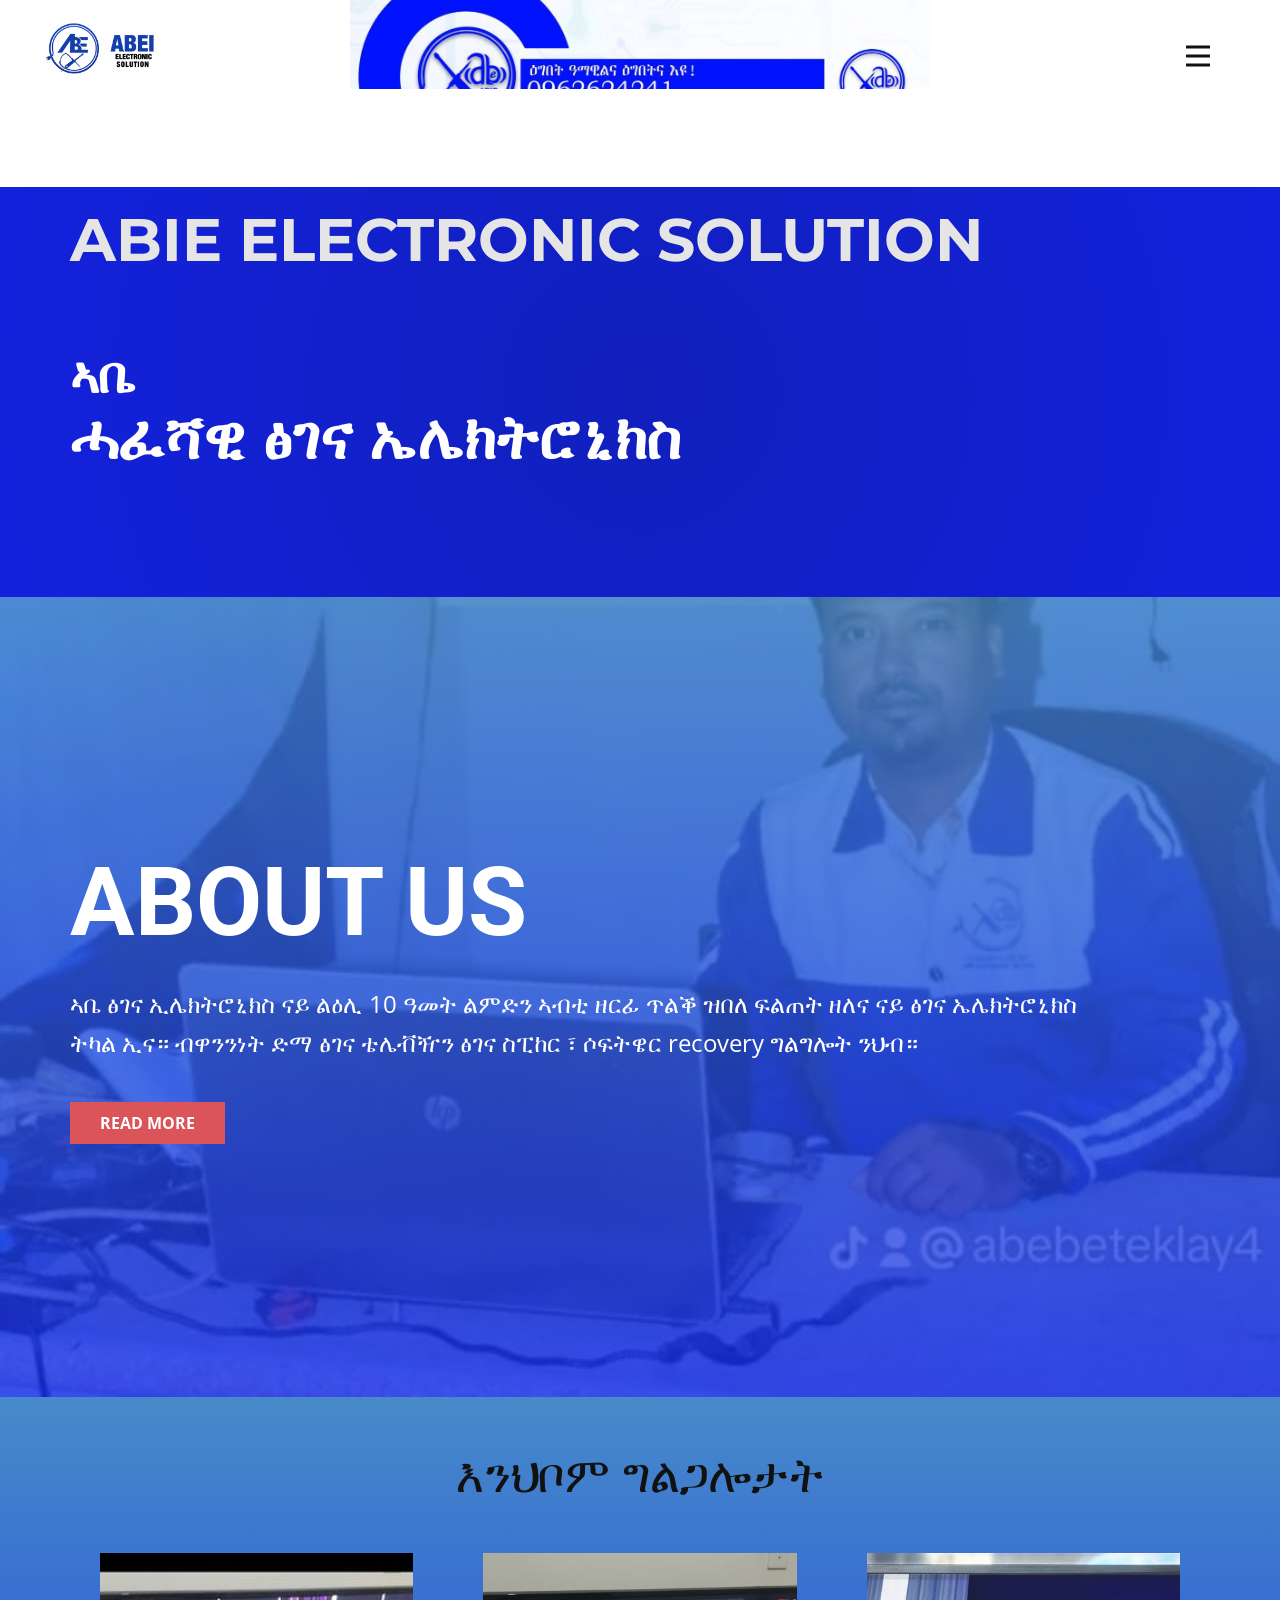
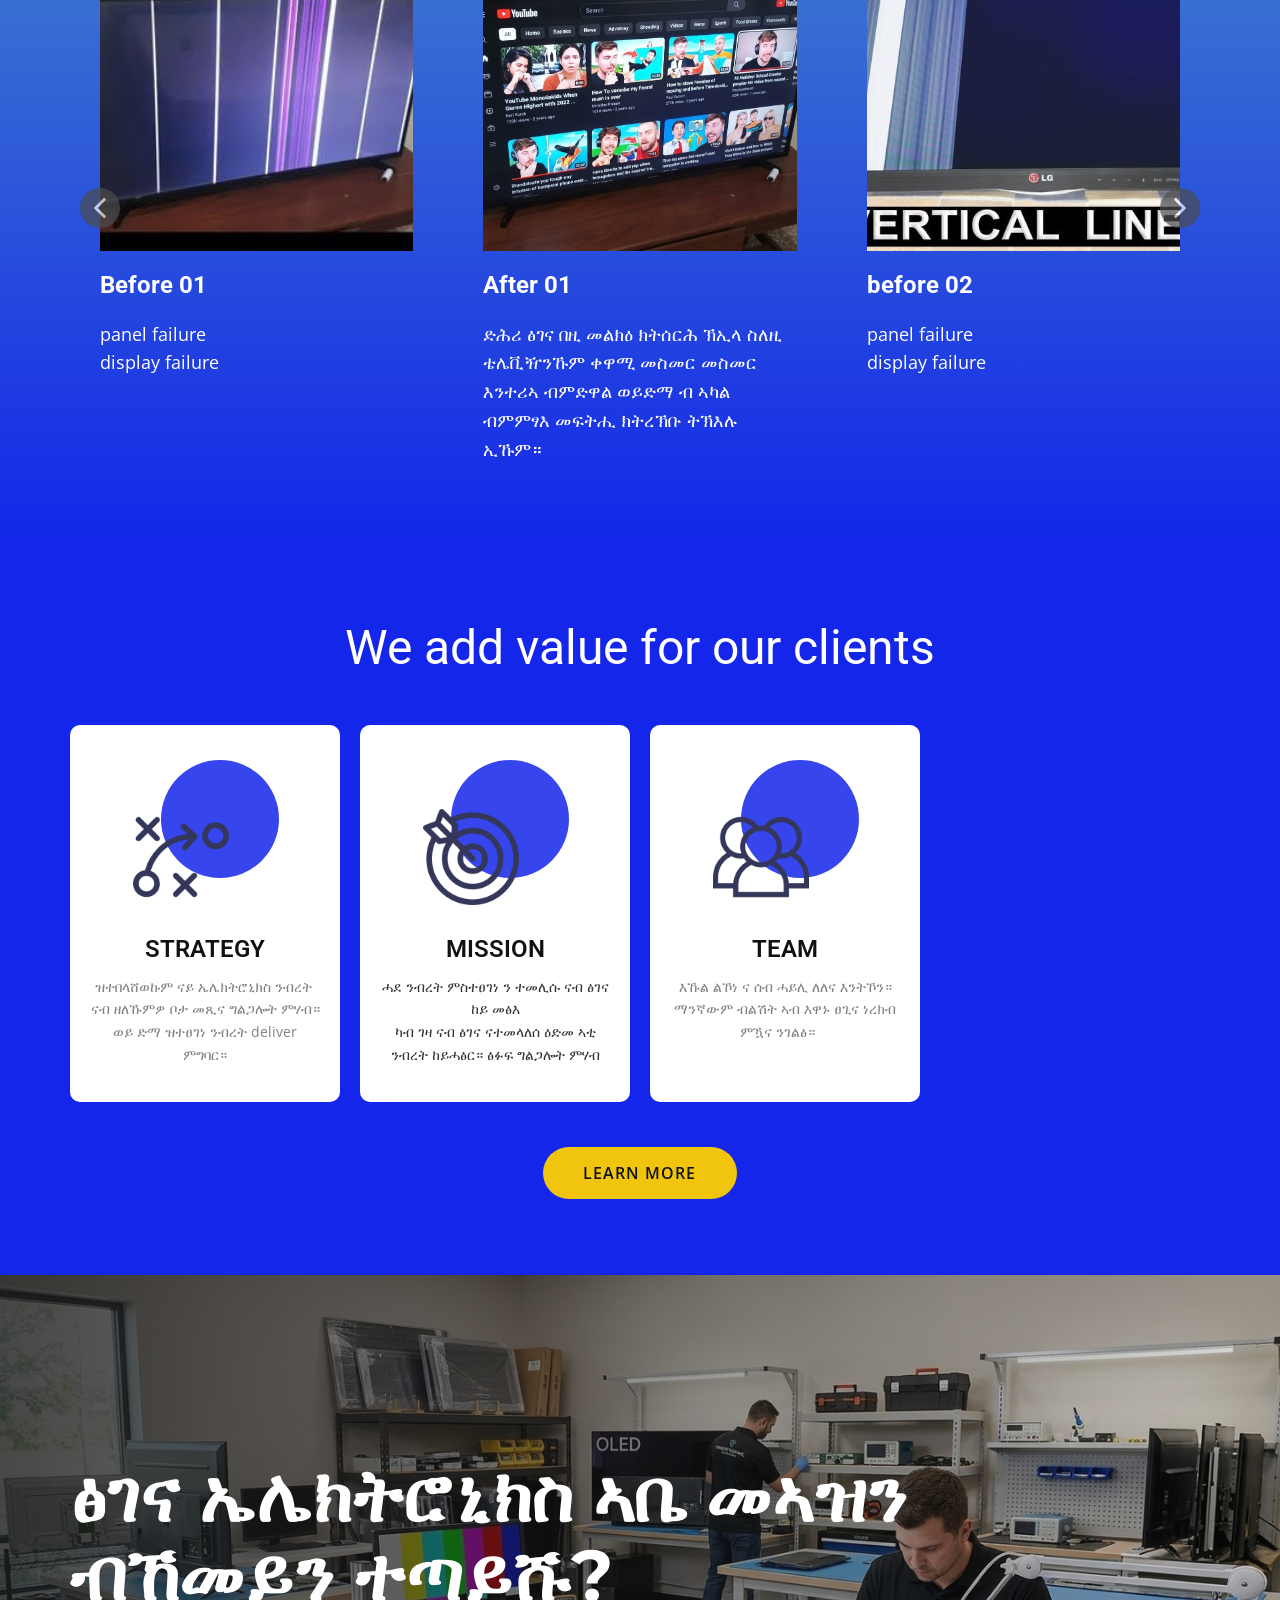
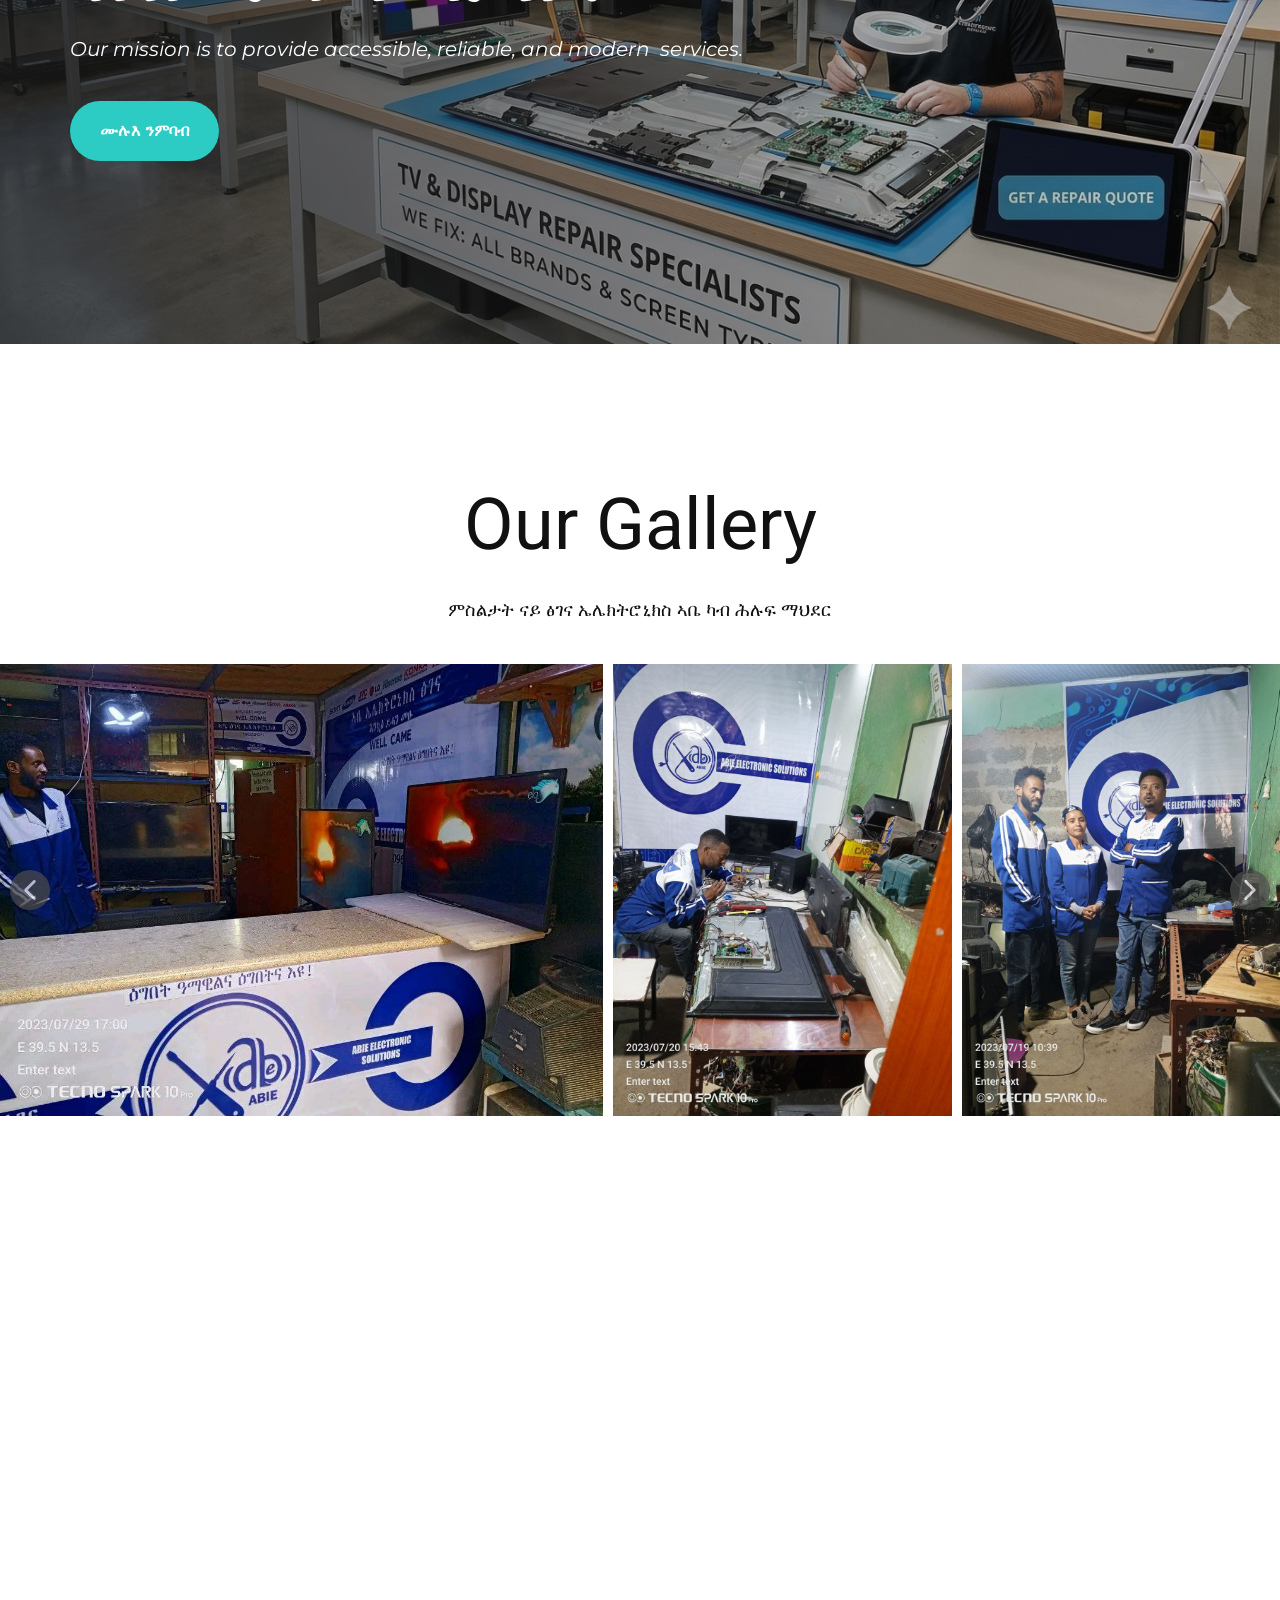
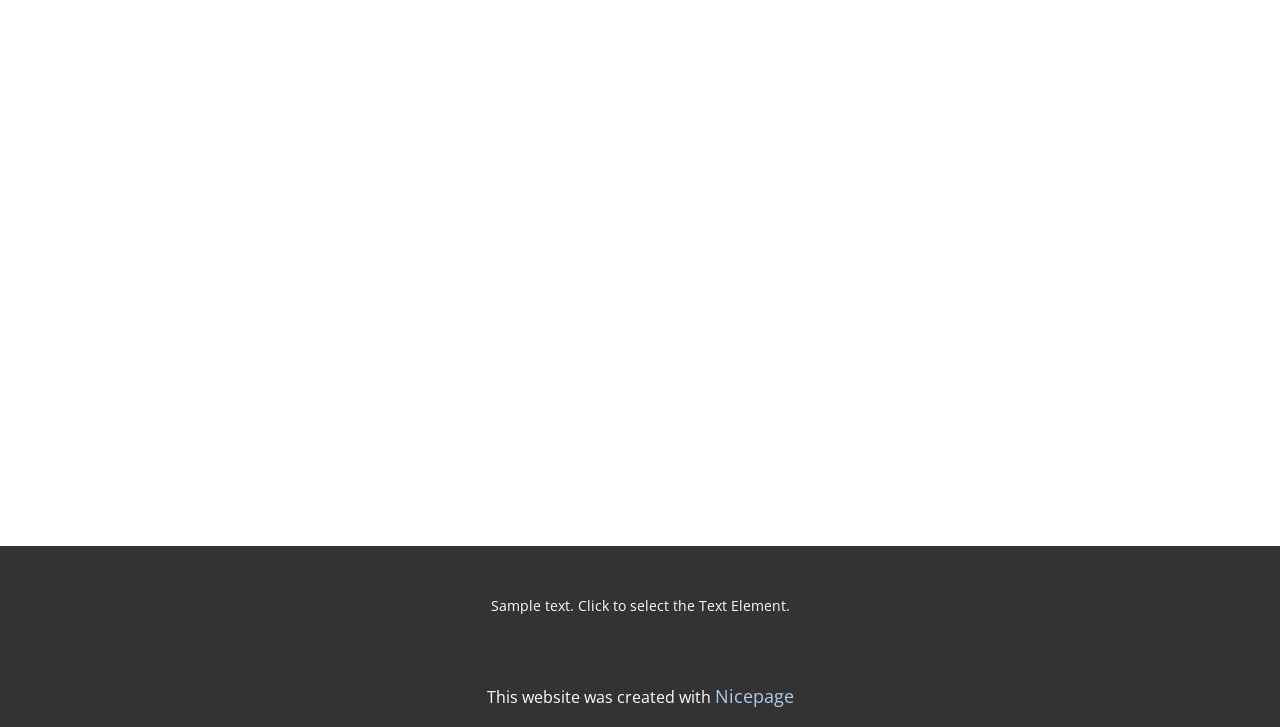
<file: index.html>
<!DOCTYPE html>
<html style="font-size: 16px;" lang="en"><head>
    <meta name="viewport" content="width=device-width, initial-scale=1.0">
    <meta charset="utf-8">
    <meta name="keywords" content="​ABIE ELECTRONIC SOLUTIONኣቤ​ሓፈሻዊ ፅገና ኤሌክትሮኒክስ, about us, እንህቦም ግልጋሎታት, We add value for our clients, ፅገና ኤሌክትሮኒክስ ኣቤ መኣዝንብኸመይን ተጣይሹ?​">
    <meta name="description" content="">
    <title>Home</title>
    <link rel="stylesheet" href="nicepage.css" media="screen">
<link rel="stylesheet" href="index.css" media="screen">
    <script class="u-script" type="text/javascript" src="jquery.js" defer=""></script>
    <script class="u-script" type="text/javascript" src="nicepage.js" defer=""></script>
    <meta name="generator" content="Nicepage 8.3.6, nicepage.com">
    
    
    
    
    
    
    
    
    
    <link id="u-page-google-font" rel="stylesheet" href="https://fonts.googleapis.com/css2?display=swap&amp;family=Roboto:ital,wght@0,100;0,200;0,300;0,400;0,500;0,600;0,700;0,800;0,900;1,100;1,200;1,300;1,400;1,500;1,600;1,700;1,800;1,900&amp;family=Open+Sans:ital,wght@0,300;0,400;0,500;0,600;0,700;0,800;1,300;1,400;1,500;1,600;1,700;1,800&amp;family=Montserrat:ital,wght@0,100;0,200;0,300;0,400;0,500;0,600;0,700;0,800;0,900;1,100;1,200;1,300;1,400;1,500;1,600;1,700;1,800;1,900">
    <script type="application/ld+json">{
		"@context": "http://schema.org",
		"@type": "Organization",
		"name": "",
		"logo": "images/LOGOMOCK.jpg"
}</script>
    <meta name="theme-color" content="#478ac9">
    <meta property="og:title" content="Home">
    <meta property="og:type" content="website">
  <meta name="referrer" content="origin"><meta data-intl-tel-input-cdn-path="intlTelInput/"></head>
  <body data-home-page="Home.html" data-home-page-title="Home" data-path-to-root="./" data-include-products="false" class="u-body u-clearfix u-xl-mode" data-lang="en"><header class="u-clearfix u-header u-header" id="header"><div class="u-clearfix u-sheet u-valign-middle-lg u-valign-middle-md u-valign-middle-sm u-valign-middle-xs u-sheet-1">
        <a href="#" class="u-image u-logo u-image-1" data-image-width="13147" data-image-height="5906">
          <img src="images/LOGOMOCK.jpg" class="u-logo-image u-logo-image-1">
        </a>
        <nav class="u-menu u-menu-hamburger u-offcanvas u-menu-1" role="navigation" data-responsive-from="XL">
          <div class="menu-collapse" style="font-size: 1rem; letter-spacing: 0px;">
            <a class="u-button-style u-custom-left-right-menu-spacing u-custom-padding-bottom u-custom-top-bottom-menu-spacing u-hamburger-link u-nav-link u-text-active-palette-1-base u-text-hover-palette-2-base" href="#" tabindex="-1" aria-label="Open menu" aria-controls="e684">
              <svg class="u-svg-link" viewBox="0 0 24 24"><use xlink:href="#menu-hamburger"></use></svg>
              <svg class="u-svg-content" version="1.1" id="menu-hamburger" viewBox="0 0 16 16" x="0px" y="0px" xmlns:xlink="http://www.w3.org/1999/xlink" xmlns="http://www.w3.org/2000/svg"><g><rect y="1" width="16" height="2"></rect><rect y="7" width="16" height="2"></rect><rect y="13" width="16" height="2"></rect>
</g></svg>
            </a>
          </div>
          <div class="u-nav-container">
            <ul class="u-nav u-unstyled u-nav-1" role="menubar"><li class="u-nav-item" role="none"><a class="u-button-style u-nav-link u-text-active-palette-1-base u-text-hover-palette-2-base u-nav-link-2" href="./" role="menuitem">Home</a>
</li><li class="u-nav-item" role="none"><a class="u-button-style u-nav-link u-text-active-palette-1-base u-text-hover-palette-2-base u-nav-link-2" href="About.html" role="menuitem">About</a>
</li><li class="u-nav-item" role="none"><a class="u-button-style u-nav-link u-text-active-palette-1-base u-text-hover-palette-2-base u-nav-link-2" href="Contact.html" role="menuitem">Contact</a>
</li><li class="u-nav-item" role="none"><a class="u-button-style u-nav-link u-text-active-palette-1-base u-text-hover-palette-2-base u-nav-link-2" href="Page-1.html" role="menuitem">Page 1</a>
</li></ul>
          </div>
          <div class="u-nav-container-collapse" id="e684" role="region" aria-label="Menu panel">
            <div class="u-black u-container-style u-inner-container-layout u-opacity u-opacity-95 u-sidenav">
              <div class="u-inner-container-layout u-sidenav-overflow">
                <div class="u-menu-close" tabindex="-1" aria-label="Close menu"></div>
                <ul class="u-align-center u-nav u-popupmenu-items u-unstyled u-nav-2"><li class="u-nav-item"><a class="u-button-style u-nav-link" href="./">Home</a>
</li><li class="u-nav-item"><a class="u-button-style u-nav-link" href="About.html">About</a>
</li><li class="u-nav-item"><a class="u-button-style u-nav-link" href="Contact.html">Contact</a>
</li><li class="u-nav-item"><a class="u-button-style u-nav-link" href="Page-1.html">Page 1</a>
</li></ul>
              </div>
            </div>
            <div class="u-black u-menu-overlay u-opacity u-opacity-70"></div>
          </div>
        </nav>
        <img class="u-image u-image-default u-image-2" src="images/photo_2026-03-04_05-16-55.jpg" alt="" data-image-width="1280" data-image-height="761">
      </div></header>
    <section class="u-clearfix u-gradient u-section-1" id="block-1">
      <div class="u-clearfix u-sheet u-sheet-1">
        <h1 class="u-custom-font u-font-montserrat u-text u-text-1" data-animation-name="tada" data-animation-duration="4000" data-animation-delay="0" data-animation-direction=""><span class="u-text-grey-10"> ABIE ELECTRONIC SOLUTION</span>
          <br>
          <br><span style="font-size: 3.125rem;" class="u-text-white">ኣቤ</span><span class="u-text-white">
            <br> ሓፈሻዊ ፅገና ኤሌክትሮኒክስ</span>
          <br>
          <br>
        </h1>
      </div>
    </section>
    <section class="u-align-left u-clearfix u-container-align-center-xs u-container-align-left u-container-align-left-lg u-container-align-left-md u-container-align-left-sm u-container-align-left-xl u-gradient u-image u-section-2" id="block-3" data-image-width="640" data-image-height="640">
      <div class="u-clearfix u-sheet u-valign-middle u-sheet-1">
        <h1 class="u-align-center-xs u-align-left-lg u-align-left-md u-align-left-sm u-align-left-xl u-text u-text-default u-text-white u-title u-text-1">about us</h1>
        <p class="u-align-center-xs u-align-left-lg u-align-left-md u-align-left-sm u-align-left-xl u-large-text u-text u-text-variant u-text-white u-text-2">ኣቤ ፅገና ኢሌክትሮኒክስ ናይ ልዕሊ 10 ዓመት ልምድን ኣብቲ ዘርፊ ጥልቕ ዝበለ ፍልጠት ዘለና ናይ ፅገና ኤሌክትሮኒክስ ትካል ኢና። ብዋንንነት ድማ ፅገና ቴሌቭዥን ፅገና ስፒከር ፣ ሶፍትዌር recovery ግልግሎት ንህብ።</p>
        <a href="#" class="u-align-center-xs u-align-left-lg u-align-left-md u-align-left-sm u-align-left-xl u-btn u-button-style u-palette-2-base u-btn-1">Read More</a>
      </div>
    </section>
    <section class="u-align-center u-clearfix u-container-align-center u-gradient u-section-3" id="block-7">
      <div class="u-clearfix u-sheet u-valign-middle u-sheet-1">
        <h2 class="u-align-center u-text u-text-default u-text-1">እንህቦም ግልጋሎታት</h2>
        <div class="u-expanded-width u-layout-horizontal u-list u-list-1">
          <div class="u-repeater u-repeater-1">
            <div class="u-align-left u-container-align-left u-container-style u-list-item u-repeater-item">
              <div class="u-container-layout u-similar-container u-valign-top u-container-layout-1">
                <img class="u-expanded-width u-image u-image-default u-image-1" alt="" data-image-width="344" data-image-height="258" src="images/photo_2026-03-05_03-23-59.jpg">
                <h4 class="u-align-left u-text u-text-white u-text-2">Before 01</h4>
                <p class="u-align-left u-text u-text-white u-text-3"> panel failure&nbsp;<br>display failure<br>
                </p>
              </div>
            </div>
            <div class="u-align-left u-container-align-left u-container-style u-list-item u-repeater-item">
              <div class="u-container-layout u-similar-container u-valign-top u-container-layout-2">
                <img class="u-expanded-width u-image u-image-default u-image-2" alt="" data-image-width="1195" data-image-height="896" src="images/Gemini_Generated_Image_9n50n39n50n39n50.png">
                <h4 class="u-align-left u-text u-text-white u-text-4">After 01</h4>
                <p class="u-align-left u-text u-text-white u-text-5">ድሕሪ ፅገና በዚ መልክዕ ክትሰርሕ ኽኢላ ስለዚ ቴሌቪዥንኹም ቀዋሚ መስመር መስመር እንተሪኣ ብምድዋል ወይድማ ብ ኣካል ብምምፃእ መፍትሒ ክትረኽቡ ትኽእሉ ኢኹም። </p>
              </div>
            </div>
            <div class="u-align-left u-container-align-left u-container-style u-list-item u-repeater-item">
              <div class="u-container-layout u-similar-container u-valign-top u-container-layout-3">
                <img class="u-expanded-width u-image u-image-default u-image-3" alt="" data-image-width="736" data-image-height="414" src="images/photo_2026-03-05_03-36-29.jpg">
                <h4 class="u-align-left u-text u-text-white u-text-6">before 02</h4>
                <p class="u-align-left u-text u-text-white u-text-7"> panel failure&nbsp;<br>display failure
                </p>
              </div>
            </div>
            <div class="u-align-left u-container-align-left u-container-style u-list-item u-repeater-item">
              <div class="u-container-layout u-similar-container u-valign-top u-container-layout-4">
                <img class="u-expanded-width u-image u-image-default u-image-4" alt="" data-image-width="1365" data-image-height="768" src="images/Gemini_Generated_Image_42aowq42aowq42ao.png">
                <h4 class="u-align-left u-text u-text-white u-text-8">After 02</h4>
                <p class="u-align-left u-text u-text-white u-text-9"> ድሕሪ ፅገና በዚ መልክዕ ክትሰርሕ ኽኢላ ስለዚ ቴሌቪዥንኹም ቀዋሚ መስመር መስመር እንተሪኣ ብምድዋል ወይድማ ብ ኣካል ብምምፃእ መፍትሒ ክትረኽቡ ትኽእሉ ኢኹም። </p>
              </div>
            </div>
            <div class="u-align-left u-container-align-left u-container-style u-list-item u-repeater-item">
              <div class="u-container-layout u-similar-container u-valign-top u-container-layout-5">
                <img class="u-expanded-width u-image u-image-default u-image-5" alt="" data-image-width="1365" data-image-height="768" src="images/Gemini_Generated_Image_42aowq42aowq42ao.png">
                <h4 class="u-align-left u-text u-text-white u-text-10">After 02</h4>
                <p class="u-align-left u-text u-text-white u-text-11"> ድሕሪ ፅገና በዚ መልክዕ ክትሰርሕ ኽኢላ ስለዚ ቴሌቪዥንኹም ቀዋሚ መስመር መስመር እንተሪኣ ብምድዋል ወይድማ ብ ኣካል ብምምፃእ መፍትሒ ክትረኽቡ ትኽእሉ ኢኹም። </p>
              </div>
            </div>
            <div class="u-align-left u-container-align-left u-container-style u-list-item u-repeater-item">
              <div class="u-container-layout u-similar-container u-valign-top u-container-layout-6">
                <img class="u-expanded-width u-image u-image-default u-image-6" alt="" data-image-width="1365" data-image-height="768" src="images/Gemini_Generated_Image_42aowq42aowq42ao.png">
                <h4 class="u-align-left u-text u-text-white u-text-12">After 02</h4>
                <p class="u-align-left u-text u-text-white u-text-13"> ድሕሪ ፅገና በዚ መልክዕ ክትሰርሕ ኽኢላ ስለዚ ቴሌቪዥንኹም ቀዋሚ መስመር መስመር እንተሪኣ ብምድዋል ወይድማ ብ ኣካል ብምምፃእ መፍትሒ ክትረኽቡ ትኽእሉ ኢኹም። </p>
              </div>
            </div>
            <div class="u-align-left u-container-align-left u-container-style u-list-item u-repeater-item">
              <div class="u-container-layout u-similar-container u-valign-top u-container-layout-7">
                <img class="u-expanded-width u-image u-image-default u-image-7" alt="" data-image-width="1365" data-image-height="768" src="images/Gemini_Generated_Image_42aowq42aowq42ao.png">
                <h4 class="u-align-left u-text u-text-white u-text-14">After 02</h4>
                <p class="u-align-left u-text u-text-white u-text-15"> ድሕሪ ፅገና በዚ መልክዕ ክትሰርሕ ኽኢላ ስለዚ ቴሌቪዥንኹም ቀዋሚ መስመር መስመር እንተሪኣ ብምድዋል ወይድማ ብ ኣካል ብምምፃእ መፍትሒ ክትረኽቡ ትኽእሉ ኢኹም። </p>
              </div>
            </div>
            <div class="u-align-left u-container-align-left u-container-style u-list-item u-repeater-item">
              <div class="u-container-layout u-similar-container u-valign-top u-container-layout-8">
                <img class="u-expanded-width u-image u-image-default u-image-8" alt="" data-image-width="1365" data-image-height="768" src="images/Gemini_Generated_Image_42aowq42aowq42ao.png">
                <h4 class="u-align-left u-text u-text-white u-text-16">After 02</h4>
                <p class="u-align-left u-text u-text-white u-text-17"> ድሕሪ ፅገና በዚ መልክዕ ክትሰርሕ ኽኢላ ስለዚ ቴሌቪዥንኹም ቀዋሚ መስመር መስመር እንተሪኣ ብምድዋል ወይድማ ብ ኣካል ብምምፃእ መፍትሒ ክትረኽቡ ትኽእሉ ኢኹም። </p>
              </div>
            </div>
            <div class="u-align-left u-container-align-left u-container-style u-list-item u-repeater-item">
              <div class="u-container-layout u-similar-container u-valign-top u-container-layout-9">
                <img class="u-expanded-width u-image u-image-default u-image-9" alt="" data-image-width="1365" data-image-height="768" src="images/Gemini_Generated_Image_42aowq42aowq42ao.png">
                <h4 class="u-align-left u-text u-text-white u-text-18">After 02</h4>
                <p class="u-align-left u-text u-text-white u-text-19"> ድሕሪ ፅገና በዚ መልክዕ ክትሰርሕ ኽኢላ ስለዚ ቴሌቪዥንኹም ቀዋሚ መስመር መስመር እንተሪኣ ብምድዋል ወይድማ ብ ኣካል ብምምፃእ መፍትሒ ክትረኽቡ ትኽእሉ ኢኹም። </p>
              </div>
            </div>
          </div>
          <a class="u-absolute-vcenter u-gallery-nav u-gallery-nav-prev u-grey-70 u-icon-circle u-opacity u-opacity-70 u-spacing-10 u-text-white u-gallery-nav-1" href="#" role="button"><span aria-hidden="true">
              <svg viewBox="0 0 451.847 451.847"><path d="M97.141,225.92c0-8.095,3.091-16.192,9.259-22.366L300.689,9.27c12.359-12.359,32.397-12.359,44.751,0
c12.354,12.354,12.354,32.388,0,44.748L173.525,225.92l171.903,171.909c12.354,12.354,12.354,32.391,0,44.744
c-12.354,12.365-32.386,12.365-44.745,0l-194.29-194.281C100.226,242.115,97.141,234.018,97.141,225.92z"></path></svg></span><span class="sr-only">
              <svg viewBox="0 0 451.847 451.847"><path d="M97.141,225.92c0-8.095,3.091-16.192,9.259-22.366L300.689,9.27c12.359-12.359,32.397-12.359,44.751,0
c12.354,12.354,12.354,32.388,0,44.748L173.525,225.92l171.903,171.909c12.354,12.354,12.354,32.391,0,44.744
c-12.354,12.365-32.386,12.365-44.745,0l-194.29-194.281C100.226,242.115,97.141,234.018,97.141,225.92z"></path></svg></span>
          </a>
          <a class="u-absolute-vcenter u-gallery-nav u-gallery-nav-next u-grey-70 u-icon-circle u-opacity u-opacity-70 u-spacing-10 u-text-white u-gallery-nav-2" href="#" role="button"><span aria-hidden="true">
              <svg viewBox="0 0 451.846 451.847"><path d="M345.441,248.292L151.154,442.573c-12.359,12.365-32.397,12.365-44.75,0c-12.354-12.354-12.354-32.391,0-44.744
L278.318,225.92L106.409,54.017c-12.354-12.359-12.354-32.394,0-44.748c12.354-12.359,32.391-12.359,44.75,0l194.287,194.284
c6.177,6.18,9.262,14.271,9.262,22.366C354.708,234.018,351.617,242.115,345.441,248.292z"></path></svg></span><span class="sr-only">
              <svg viewBox="0 0 451.846 451.847"><path d="M345.441,248.292L151.154,442.573c-12.359,12.365-32.397,12.365-44.75,0c-12.354-12.354-12.354-32.391,0-44.744
L278.318,225.92L106.409,54.017c-12.354-12.359-12.354-32.394,0-44.748c12.354-12.359,32.391-12.359,44.75,0l194.287,194.284
c6.177,6.18,9.262,14.271,9.262,22.366C354.708,234.018,351.617,242.115,345.441,248.292z"></path></svg></span>
          </a>
        </div>
      </div>
    </section>
    <section class="u-align-center u-clearfix u-container-align-center u-custom-color-1 u-section-4" id="block-4">
      <div class="u-clearfix u-sheet u-valign-middle-lg u-valign-middle-md u-valign-middle-sm u-valign-middle-xl u-sheet-1">
        <h2 class="u-align-center u-text u-text-1">We add value for our clients</h2>
        <div class="u-expanded-width u-list u-list-1">
          <div class="u-repeater u-repeater-1">
            <div class="u-container-style u-list-item u-radius-10 u-repeater-item u-shape-round u-white u-list-item-1">
              <div class="u-container-layout u-similar-container u-valign-top u-container-layout-1">
                <div class="u-container-style u-group u-shape-rectangle u-group-1">
                  <div class="u-container-layout">
                    <div class="u-custom-color-1 u-hover-feature u-opacity u-opacity-85 u-preserve-proportions u-shape u-shape-circle u-shape-1"></div><span class="u-file-icon u-icon u-text-palette-1-dark-2 u-icon-1"><img src="images/115968-1e054c51.png" alt=""></span>
                  </div>
                </div>
                <h4 class="u-align-center u-text u-text-2">Strategy</h4>
                <p class="u-align-center u-text u-text-grey-50 u-text-3">ዝተበላሸወኩም ናይ ኤሌክትሮኒክስ ንብረት&nbsp;<br>ናብ ዘለኹምዎ ቦታ መጺና ግልጋሎት ምሃብ።<br>ወይ ድማ ዝተፀገነ ንብረት deliver ምግባር።
                </p>
              </div>
            </div>
            <div class="u-container-style u-list-item u-radius-10 u-repeater-item u-shape-round u-white u-list-item-2">
              <div class="u-container-layout u-similar-container u-valign-top u-container-layout-3">
                <div class="u-container-style u-group u-shape-rectangle u-group-2">
                  <div class="u-container-layout">
                    <div class="u-custom-color-1 u-hover-feature u-opacity u-opacity-85 u-preserve-proportions u-shape u-shape-circle u-shape-2"></div><span class="u-file-icon u-icon u-text-palette-1-dark-2 u-icon-2"><img src="images/3720937-c9d9a8d0.png" alt=""></span>
                  </div>
                </div>
                <h4 class="u-align-center u-text u-text-4">Mission</h4>
                <p class="u-align-center u-text u-text-grey-50 u-text-5"><span class="u-text-grey-80">ሓደ ንብረት ምስተፀገነ ን ተመሊሱ ናብ ፅገና ከይ መፅእ<br>ካብ ገዛ ናብ ፅገና ናተመላለሰ ዕድመ ኣቲ ንብረት ከይሓፅር። ፅፉፍ ግልጋሎት ምሃብ</span>
                </p>
              </div>
            </div>
            <div class="u-container-style u-list-item u-radius-10 u-repeater-item u-shape-round u-white u-list-item-3">
              <div class="u-container-layout u-similar-container u-valign-top u-container-layout-5">
                <div class="u-container-style u-group u-shape-rectangle u-group-3">
                  <div class="u-container-layout">
                    <div class="u-custom-color-1 u-hover-feature u-opacity u-opacity-85 u-preserve-proportions u-shape u-shape-circle u-shape-3"></div><span class="u-file-icon u-icon u-text-palette-1-dark-2 u-icon-3"><img src="images/171561-3a82e3fd.png" alt=""></span>
                  </div>
                </div>
                <h4 class="u-align-center u-text u-text-6">Team</h4>
                <p class="u-align-center u-text u-text-grey-50 u-text-7">እኹል ልኾነ ና ሰብ ሓይሊ ለለና እንትኾን። ማንኛውም ብልሽት ኣብ እዋኑ ፀጊና ነረክብ ምዃና ንገልፅ።&nbsp; &nbsp;&nbsp;</p>
              </div>
            </div>
          </div>
        </div>
        <a href="#" class="u-active-white u-align-center u-border-none u-btn u-btn-round u-button-style u-hover-white u-palette-3-base u-radius-50 u-text-active-palette-1-base u-text-body-color u-text-hover-palette-1-base u-btn-1">Learn more</a>
      </div>
      
      
      
    </section>
    <section class="u-clearfix u-container-align-left u-gradient u-image u-section-5" id="block-5" data-image-width="1408" data-image-height="768">
      <div class="u-clearfix u-sheet u-valign-middle-lg u-valign-middle-md u-valign-middle-sm u-valign-middle-xl u-sheet-1">
        <h1 class="u-align-left u-custom-font u-font-montserrat u-text u-text-body-alt-color u-text-1">ፅገና ኤሌክትሮኒክስ ኣቤ መኣዝን<br>ብኸመይን ተጣይሹ? 
        </h1>
        <h5 class="u-align-left u-custom-font u-font-montserrat u-text u-text-white u-text-2"> Our mission is to provide accessible, reliable, and modern&nbsp; services.</h5>
        <a href="About.html" data-page-id="224936573" class="u-align-left u-border-none u-btn u-btn-round u-button-style u-custom-font u-font-montserrat u-palette-4-base u-radius u-btn-1" title="about">ሙሉእ ንምባብ </a>
      </div>
    </section>
    <section class="u-clearfix u-container-align-center-lg u-container-align-center-md u-container-align-center-sm u-container-align-center-xl u-valign-middle-lg u-valign-middle-md u-valign-middle-sm u-section-6" id="block-11">
      <h2 class="u-align-center u-text u-text-default u-text-1">Our Gallery</h2>
      <p class="u-align-center u-text u-text-2">ምስልታት ናይ ፅገና ኤሌክትሮኒክስ ኣቤ ካብ ሕሉፍ ማህደር </p>
      <div class="custom-expanded u-expanded-width-lg u-expanded-width-md u-expanded-width-sm u-expanded-width-xl u-gallery u-layout-horizontal u-lightbox u-no-transition u-show-text-on-hover u-gallery-1">
        <div class="u-gallery-inner u-gallery-inner-1"><div class="u-effect-fade u-gallery-item u-gallery-item-1" data-image-width="2000" data-image-height="2999"><div class="u-back-slide" data-image-width="1016" data-image-height="762"><img class="u-back-image" src="images/photo_2026-03-09_02-15-32.jpg">
</div><div class="u-over-slide u-shading u-over-slide-1"></div>
</div><div class="u-effect-fade u-gallery-item u-gallery-item-2" data-image-width="960" data-image-height="1280"><div class="u-back-slide"><img class="u-back-image" src="images/photo_2026-03-09_02-15-432.jpg">
</div><div class="u-over-slide u-shading u-over-slide-2"></div>
</div><div class="u-effect-fade u-gallery-item u-gallery-item-3" data-image-width="960" data-image-height="1280"><div class="u-back-slide"><img class="u-back-image" src="images/photo_2026-03-09_02-15-38.jpg">
</div><div class="u-over-slide u-shading u-over-slide-3"></div>
</div><div class="u-effect-fade u-gallery-item u-gallery-item-4" data-image-width="762" data-image-height="1016"><div class="u-back-slide"><img class="u-back-image" src="images/photo_2026-03-09_02-15-33.jpg">
</div><div class="u-over-slide u-shading u-over-slide-4"></div>
</div><div class="u-effect-fade u-gallery-item u-gallery-item-5" data-image-width="1070" data-image-height="804"><div class="u-back-slide"><img class="u-back-image" src="images/photo_2026-03-09_02-15-332.jpg">
</div><div class="u-over-slide u-shading u-over-slide-5"></div>
</div><div class="u-effect-fade u-gallery-item u-gallery-item-6" data-image-width="960" data-image-height="1280"><div class="u-back-slide"><img class="u-back-image" src="images/photo_2026-03-09_02-15-39.jpg">
</div><div class="u-over-slide u-shading u-over-slide-6"></div>
</div><div class="u-effect-fade u-gallery-item u-gallery-item-7" data-image-width="762" data-image-height="1016"><div class="u-back-slide"><img class="u-back-image" src="images/photo_2026-03-09_02-15-333.jpg">
</div><div class="u-over-slide u-shading u-over-slide-7"></div>
</div><div class="u-effect-fade u-gallery-item u-gallery-item-8" data-image-width="960" data-image-height="1280"><div class="u-back-slide"><img class="u-back-image" src="images/photo_2026-03-09_02-15-43.jpg">
</div><div class="u-over-slide u-shading u-over-slide-8"></div>
</div></div>
        <a class="u-absolute-vcenter u-gallery-nav u-gallery-nav-prev u-grey-70 u-icon-circle u-opacity u-opacity-70 u-spacing-10 u-text-white u-gallery-nav-1" href="#" role="button"><span aria-hidden="true">
            <svg viewBox="0 0 451.847 451.847"><path d="M97.141,225.92c0-8.095,3.091-16.192,9.259-22.366L300.689,9.27c12.359-12.359,32.397-12.359,44.751,0
c12.354,12.354,12.354,32.388,0,44.748L173.525,225.92l171.903,171.909c12.354,12.354,12.354,32.391,0,44.744
c-12.354,12.365-32.386,12.365-44.745,0l-194.29-194.281C100.226,242.115,97.141,234.018,97.141,225.92z"></path></svg></span><span class="sr-only">
            <svg viewBox="0 0 451.847 451.847"><path d="M97.141,225.92c0-8.095,3.091-16.192,9.259-22.366L300.689,9.27c12.359-12.359,32.397-12.359,44.751,0
c12.354,12.354,12.354,32.388,0,44.748L173.525,225.92l171.903,171.909c12.354,12.354,12.354,32.391,0,44.744
c-12.354,12.365-32.386,12.365-44.745,0l-194.29-194.281C100.226,242.115,97.141,234.018,97.141,225.92z"></path></svg></span>
        </a>
        <a class="u-absolute-vcenter u-gallery-nav u-gallery-nav-next u-grey-70 u-icon-circle u-opacity u-opacity-70 u-spacing-10 u-text-white u-gallery-nav-2" href="#" role="button"><span aria-hidden="true">
            <svg viewBox="0 0 451.846 451.847"><path d="M345.441,248.292L151.154,442.573c-12.359,12.365-32.397,12.365-44.75,0c-12.354-12.354-12.354-32.391,0-44.744
L278.318,225.92L106.409,54.017c-12.354-12.359-12.354-32.394,0-44.748c12.354-12.359,32.391-12.359,44.75,0l194.287,194.284
c6.177,6.18,9.262,14.271,9.262,22.366C354.708,234.018,351.617,242.115,345.441,248.292z"></path></svg></span><span class="sr-only">
            <svg viewBox="0 0 451.846 451.847"><path d="M345.441,248.292L151.154,442.573c-12.359,12.365-32.397,12.365-44.75,0c-12.354-12.354-12.354-32.391,0-44.744
L278.318,225.92L106.409,54.017c-12.354-12.359-12.354-32.394,0-44.748c12.354-12.359,32.391-12.359,44.75,0l194.287,194.284
c6.177,6.18,9.262,14.271,9.262,22.366C354.708,234.018,351.617,242.115,345.441,248.292z"></path></svg></span>
        </a>
      </div>
    </section>
    <section class="u-align-center u-clearfix u-container-align-center u-container-align-center-lg u-container-align-center-md u-container-align-center-sm u-container-align-center-xl u-valign-middle-xs u-valign-top-xl u-white u-section-7" id="block-10">
      <div class="u-expanded-width u-palette-1-light-3 u-radius u-shape u-shape-round u-shape-1" data-animation-name="flipIn" data-animation-duration="1000" data-animation-delay="250" data-animation-direction="X"></div>
      <div class="u-container-style u-group u-group-1">
        <div class="u-container-layout u-valign-middle-lg u-container-layout-1">
          <img src="images/SaveTik.io_7569673211688783116_1.jpeg" class="custom-expanded u-align-left u-image u-image-round u-radius u-image-1" data-image-width="640" data-image-height="640" data-animation-name="customAnimationIn" data-animation-duration="1500" data-animation-delay="500">
          <div class="u-align-center u-container-align-center u-container-align-left u-container-style u-group u-radius u-shape-round u-white u-group-2" data-animation-name="customAnimationIn" data-animation-duration="1500" data-animation-delay="500">
            <div class="u-container-layout u-valign-middle-lg u-valign-middle-md u-valign-middle-sm u-valign-middle-xl u-container-layout-2">
              <div class="u-expanded-width u-form u-form-1">
                <form action="https://service.nicepagesrv.com/form/v4/form-process" class="u-clearfix u-form-spacing-15 u-form-vertical u-inner-form" style="" source="email" name="form">
                  <div class="u-form-group u-form-select u-label-top u-form-group-1">
                    <label for="select-f6af" class="u-label">Title*</label>
                    <div class="u-form-select-wrapper">
                      <select id="select-f6af" name="select" class="u-border-none u-grey-5 u-input u-input-rectangle u-radius u-input-1">
                        <option data-calc="1" value="1">Mr</option>
                        <option value="Mrs" data-calc="">Mrs</option>
                      </select>
                      <svg class="u-caret u-caret-svg" version="1.1" id="Layer_1" xmlns="http://www.w3.org/2000/svg" xmlns:xlink="http://www.w3.org/1999/xlink" x="0px" y="0px" width="16px" height="16px" viewBox="0 0 16 16" style="fill:currentColor;" xml:space="preserve"><polygon class="st0" points="8,12 2,4 14,4 "></polygon></svg>
                    </div>
                  </div>
                  <div class="u-form-group u-form-name u-form-partition-factor-2 u-label-top u-form-group-2">
                    <label for="first-name-e061" class="u-form-control-hidden u-label"></label>
                    <input type="text" placeholder="Enter your First Name" id="first-name-e061" name="name-1" class="u-border-none u-grey-5 u-input u-input-rectangle u-radius u-input-2" required="">
                  </div>
                  <div class="u-form-group u-form-name u-form-partition-factor-2 u-label-top u-form-group-3">
                    <label for="last-name-e061" class="u-form-control-hidden u-label"></label>
                    <input type="text" placeholder="Enter your Last Name" id="last-name-e061" name="name-2" class="u-border-none u-grey-5 u-input u-input-rectangle u-radius u-input-3" required="">
                  </div>
                  <div class="u-form-email u-form-group u-label-top">
                    <label for="email-5a14" class="u-form-control-hidden u-label">Email</label>
                    <input type="email" placeholder="biatsb5656@gmail.com" id="email-5a14" name="email" class="u-border-none u-grey-5 u-input u-input-rectangle u-radius u-input-4" required="">
                  </div>
                  <div class="u-align-center u-form-group u-form-submit u-label-top">
                    <a href="#" class="u-active-grey-90 u-border-none u-btn u-btn-round u-btn-submit u-button-style u-hover-grey-90 u-palette-1-base u-radius u-text-active-white u-text-hover-white u-btn-1">Submit</a>
                    <input type="submit" value="submit" class="u-form-control-hidden">
                  </div>
                  <div class="u-form-send-message u-form-send-success">Thank you! Your message has been sent.</div>
                  <div class="u-form-send-error u-form-send-message">Unable to send your message. Please fix errors then try again.</div>
                  <input type="hidden" value="" name="recaptchaResponse">
                  <input type="hidden" name="formServices" value="2f5dbdf3-43b8-1998-4ed2-d3c1900a2242">
                </form>
              </div>
            </div>
          </div>
        </div>
      </div>
    </section>
    
    
    
    <footer class="u-align-center u-clearfix u-container-align-center u-footer u-grey-80 u-footer" id="footer"><div class="u-clearfix u-sheet u-sheet-1">
        <p class="u-small-text u-text u-text-variant u-text-1">Sample text. Click to select the Text Element.</p>
      </div></footer>
    <section class="u-backlink u-clearfix u-grey-80"> This website was created with <a href="https://nicepage.com">Nicepage</a>
    </section>
  
</body></html>
</file>
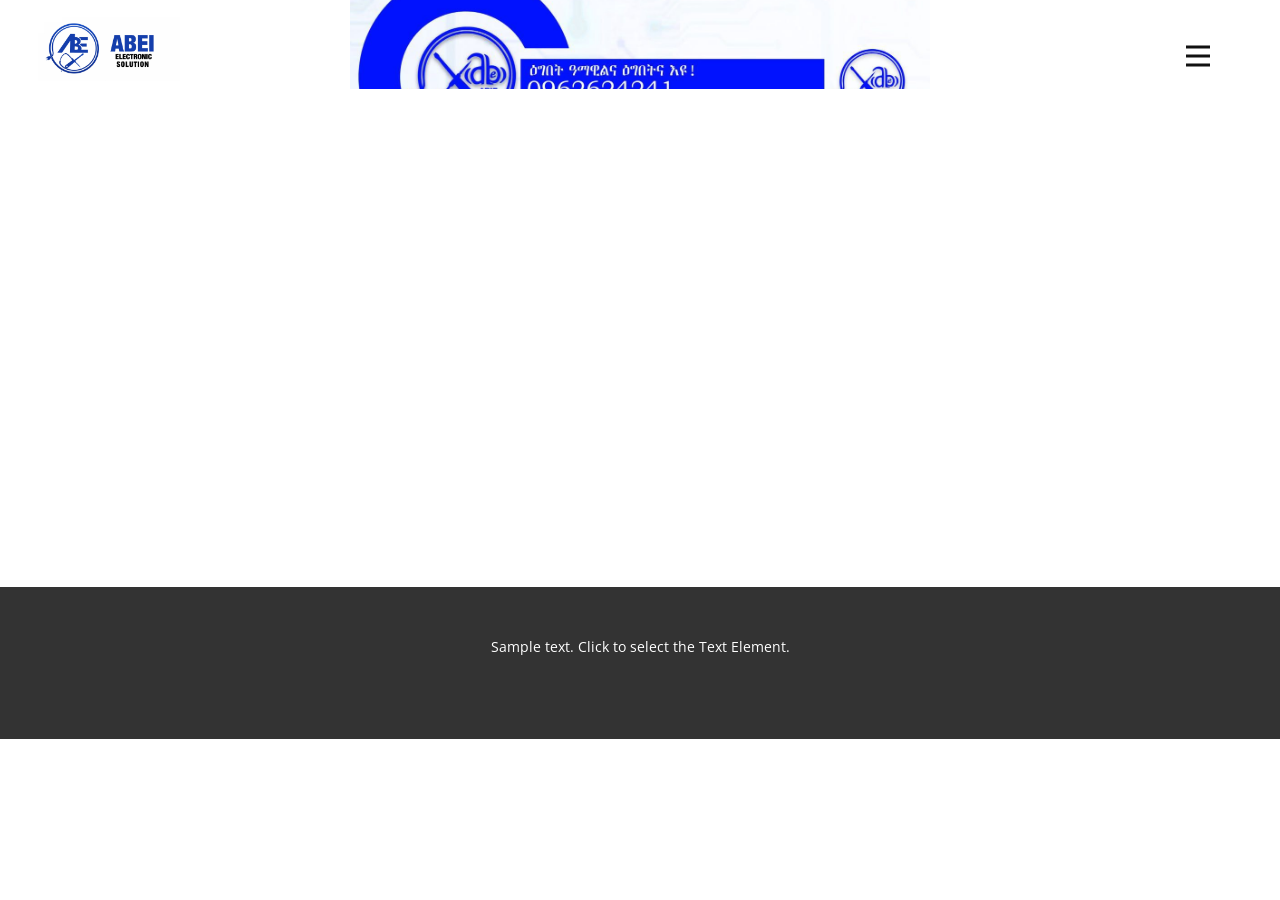
<file: About.html>
<!DOCTYPE html>
<html style="font-size: 16px;" lang="en"><head>
    <meta name="viewport" content="width=device-width, initial-scale=1.0">
    <meta charset="utf-8">
    <meta name="keywords" content="">
    <meta name="description" content="">
    <title>About</title>
    <link rel="stylesheet" href="nicepage.css" media="screen">
<link rel="stylesheet" href="About.css" media="screen">
    <script class="u-script" type="text/javascript" src="jquery.js" defer=""></script>
    <script class="u-script" type="text/javascript" src="nicepage.js" defer=""></script>
    <meta name="generator" content="Nicepage 8.3.6, nicepage.com">
    
    
    
    <link id="u-page-google-font" rel="stylesheet" href="https://fonts.googleapis.com/css2?display=swap&amp;family=Roboto:ital,wght@0,100;0,200;0,300;0,400;0,500;0,600;0,700;0,800;0,900;1,100;1,200;1,300;1,400;1,500;1,600;1,700;1,800;1,900&amp;family=Open+Sans:ital,wght@0,300;0,400;0,500;0,600;0,700;0,800;1,300;1,400;1,500;1,600;1,700;1,800">
    <script type="application/ld+json">{
		"@context": "http://schema.org",
		"@type": "Organization",
		"name": "",
		"logo": "images/LOGOMOCK.jpg"
}</script>
    <meta name="theme-color" content="#478ac9">
    <meta property="og:title" content="About">
    <meta property="og:type" content="website">
  <meta data-intl-tel-input-cdn-path="intlTelInput/"></head>
  <body data-path-to-root="./" data-include-products="false" class="u-body u-xl-mode" data-lang="en"><header class="u-clearfix u-header u-header" id="header"><div class="u-clearfix u-sheet u-valign-middle-lg u-valign-middle-md u-valign-middle-sm u-valign-middle-xs u-sheet-1">
        <a href="#" class="u-image u-logo u-image-1" data-image-width="13147" data-image-height="5906">
          <img src="images/LOGOMOCK.jpg" class="u-logo-image u-logo-image-1">
        </a>
        <nav class="u-menu u-menu-hamburger u-offcanvas u-menu-1" role="navigation" data-responsive-from="XL">
          <div class="menu-collapse" style="font-size: 1rem; letter-spacing: 0px;">
            <a class="u-button-style u-custom-left-right-menu-spacing u-custom-padding-bottom u-custom-top-bottom-menu-spacing u-hamburger-link u-nav-link u-text-active-palette-1-base u-text-hover-palette-2-base" href="#" tabindex="-1" aria-label="Open menu" aria-controls="e684">
              <svg class="u-svg-link" viewBox="0 0 24 24"><use xlink:href="#menu-hamburger"></use></svg>
              <svg class="u-svg-content" version="1.1" id="menu-hamburger" viewBox="0 0 16 16" x="0px" y="0px" xmlns:xlink="http://www.w3.org/1999/xlink" xmlns="http://www.w3.org/2000/svg"><g><rect y="1" width="16" height="2"></rect><rect y="7" width="16" height="2"></rect><rect y="13" width="16" height="2"></rect>
</g></svg>
            </a>
          </div>
          <div class="u-nav-container">
            <ul class="u-nav u-unstyled u-nav-1" role="menubar"><li class="u-nav-item" role="none"><a class="u-button-style u-nav-link u-text-active-palette-1-base u-text-hover-palette-2-base u-nav-link-2" href="./" role="menuitem">Home</a>
</li><li class="u-nav-item" role="none"><a class="u-button-style u-nav-link u-text-active-palette-1-base u-text-hover-palette-2-base u-nav-link-2" href="About.html" role="menuitem">About</a>
</li><li class="u-nav-item" role="none"><a class="u-button-style u-nav-link u-text-active-palette-1-base u-text-hover-palette-2-base u-nav-link-2" href="Contact.html" role="menuitem">Contact</a>
</li><li class="u-nav-item" role="none"><a class="u-button-style u-nav-link u-text-active-palette-1-base u-text-hover-palette-2-base u-nav-link-2" href="Page-1.html" role="menuitem">Page 1</a>
</li></ul>
          </div>
          <div class="u-nav-container-collapse" id="e684" role="region" aria-label="Menu panel">
            <div class="u-black u-container-style u-inner-container-layout u-opacity u-opacity-95 u-sidenav">
              <div class="u-inner-container-layout u-sidenav-overflow">
                <div class="u-menu-close" tabindex="-1" aria-label="Close menu"></div>
                <ul class="u-align-center u-nav u-popupmenu-items u-unstyled u-nav-2"><li class="u-nav-item"><a class="u-button-style u-nav-link" href="./">Home</a>
</li><li class="u-nav-item"><a class="u-button-style u-nav-link" href="About.html">About</a>
</li><li class="u-nav-item"><a class="u-button-style u-nav-link" href="Contact.html">Contact</a>
</li><li class="u-nav-item"><a class="u-button-style u-nav-link" href="Page-1.html">Page 1</a>
</li></ul>
              </div>
            </div>
            <div class="u-black u-menu-overlay u-opacity u-opacity-70"></div>
          </div>
        </nav>
        <img class="u-image u-image-default u-image-2" src="images/photo_2026-03-04_05-16-55.jpg" alt="" data-image-width="1280" data-image-height="761">
      </div></header>
    <section class="u-clearfix u-section-1" id="block-1">
      <div class="u-clearfix u-sheet u-sheet-1"></div>
    </section>
    
    
    
    <footer class="u-align-center u-clearfix u-container-align-center u-footer u-grey-80 u-footer" id="footer"><div class="u-clearfix u-sheet u-sheet-1">
        <p class="u-small-text u-text u-text-variant u-text-1">Sample text. Click to select the Text Element.</p>
      </div></footer>
    <section class="u-backlink u-clearfix u-grey-80"></section>
  
</body></html>
</file>
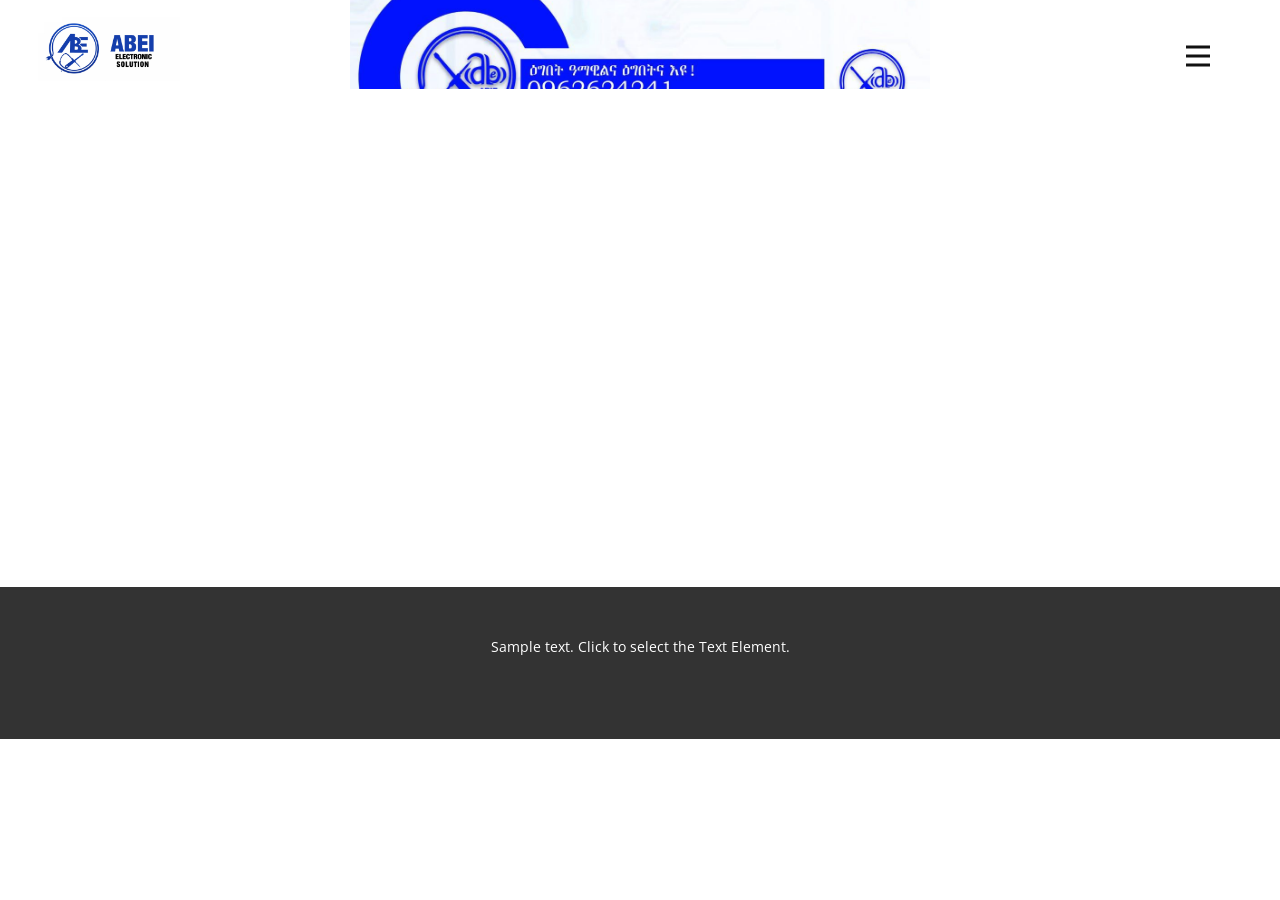
<file: Contact.html>
<!DOCTYPE html>
<html style="font-size: 16px;" lang="en"><head>
    <meta name="viewport" content="width=device-width, initial-scale=1.0">
    <meta charset="utf-8">
    <meta name="keywords" content="">
    <meta name="description" content="">
    <title>Contact</title>
    <link rel="stylesheet" href="nicepage.css" media="screen">
<link rel="stylesheet" href="Contact.css" media="screen">
    <script class="u-script" type="text/javascript" src="jquery.js" defer=""></script>
    <script class="u-script" type="text/javascript" src="nicepage.js" defer=""></script>
    <meta name="generator" content="Nicepage 8.3.6, nicepage.com">
    
    
    
    <link id="u-page-google-font" rel="stylesheet" href="https://fonts.googleapis.com/css2?display=swap&amp;family=Roboto:ital,wght@0,100;0,200;0,300;0,400;0,500;0,600;0,700;0,800;0,900;1,100;1,200;1,300;1,400;1,500;1,600;1,700;1,800;1,900&amp;family=Open+Sans:ital,wght@0,300;0,400;0,500;0,600;0,700;0,800;1,300;1,400;1,500;1,600;1,700;1,800">
    <script type="application/ld+json">{
		"@context": "http://schema.org",
		"@type": "Organization",
		"name": "",
		"logo": "images/LOGOMOCK.jpg"
}</script>
    <meta name="theme-color" content="#478ac9">
    <meta property="og:title" content="Contact">
    <meta property="og:type" content="website">
  <meta data-intl-tel-input-cdn-path="intlTelInput/"></head>
  <body data-path-to-root="./" data-include-products="false" class="u-body u-xl-mode" data-lang="en"><header class="u-clearfix u-header u-header" id="header"><div class="u-clearfix u-sheet u-valign-middle-lg u-valign-middle-md u-valign-middle-sm u-valign-middle-xs u-sheet-1">
        <a href="#" class="u-image u-logo u-image-1" data-image-width="13147" data-image-height="5906">
          <img src="images/LOGOMOCK.jpg" class="u-logo-image u-logo-image-1">
        </a>
        <nav class="u-menu u-menu-hamburger u-offcanvas u-menu-1" role="navigation" data-responsive-from="XL">
          <div class="menu-collapse" style="font-size: 1rem; letter-spacing: 0px;">
            <a class="u-button-style u-custom-left-right-menu-spacing u-custom-padding-bottom u-custom-top-bottom-menu-spacing u-hamburger-link u-nav-link u-text-active-palette-1-base u-text-hover-palette-2-base" href="#" tabindex="-1" aria-label="Open menu" aria-controls="e684">
              <svg class="u-svg-link" viewBox="0 0 24 24"><use xlink:href="#menu-hamburger"></use></svg>
              <svg class="u-svg-content" version="1.1" id="menu-hamburger" viewBox="0 0 16 16" x="0px" y="0px" xmlns:xlink="http://www.w3.org/1999/xlink" xmlns="http://www.w3.org/2000/svg"><g><rect y="1" width="16" height="2"></rect><rect y="7" width="16" height="2"></rect><rect y="13" width="16" height="2"></rect>
</g></svg>
            </a>
          </div>
          <div class="u-nav-container">
            <ul class="u-nav u-unstyled u-nav-1" role="menubar"><li class="u-nav-item" role="none"><a class="u-button-style u-nav-link u-text-active-palette-1-base u-text-hover-palette-2-base u-nav-link-2" href="./" role="menuitem">Home</a>
</li><li class="u-nav-item" role="none"><a class="u-button-style u-nav-link u-text-active-palette-1-base u-text-hover-palette-2-base u-nav-link-2" href="About.html" role="menuitem">About</a>
</li><li class="u-nav-item" role="none"><a class="u-button-style u-nav-link u-text-active-palette-1-base u-text-hover-palette-2-base u-nav-link-2" href="Contact.html" role="menuitem">Contact</a>
</li><li class="u-nav-item" role="none"><a class="u-button-style u-nav-link u-text-active-palette-1-base u-text-hover-palette-2-base u-nav-link-2" href="Page-1.html" role="menuitem">Page 1</a>
</li></ul>
          </div>
          <div class="u-nav-container-collapse" id="e684" role="region" aria-label="Menu panel">
            <div class="u-black u-container-style u-inner-container-layout u-opacity u-opacity-95 u-sidenav">
              <div class="u-inner-container-layout u-sidenav-overflow">
                <div class="u-menu-close" tabindex="-1" aria-label="Close menu"></div>
                <ul class="u-align-center u-nav u-popupmenu-items u-unstyled u-nav-2"><li class="u-nav-item"><a class="u-button-style u-nav-link" href="./">Home</a>
</li><li class="u-nav-item"><a class="u-button-style u-nav-link" href="About.html">About</a>
</li><li class="u-nav-item"><a class="u-button-style u-nav-link" href="Contact.html">Contact</a>
</li><li class="u-nav-item"><a class="u-button-style u-nav-link" href="Page-1.html">Page 1</a>
</li></ul>
              </div>
            </div>
            <div class="u-black u-menu-overlay u-opacity u-opacity-70"></div>
          </div>
        </nav>
        <img class="u-image u-image-default u-image-2" src="images/photo_2026-03-04_05-16-55.jpg" alt="" data-image-width="1280" data-image-height="761">
      </div></header>
    <section class="u-clearfix u-section-1" id="block-1">
      <div class="u-clearfix u-sheet u-sheet-1"></div>
    </section>
    
    
    
    <footer class="u-align-center u-clearfix u-container-align-center u-footer u-grey-80 u-footer" id="footer"><div class="u-clearfix u-sheet u-sheet-1">
        <p class="u-small-text u-text u-text-variant u-text-1">Sample text. Click to select the Text Element.</p>
      </div></footer>
    <section class="u-backlink u-clearfix u-grey-80"></section>
  
</body></html>
</file>
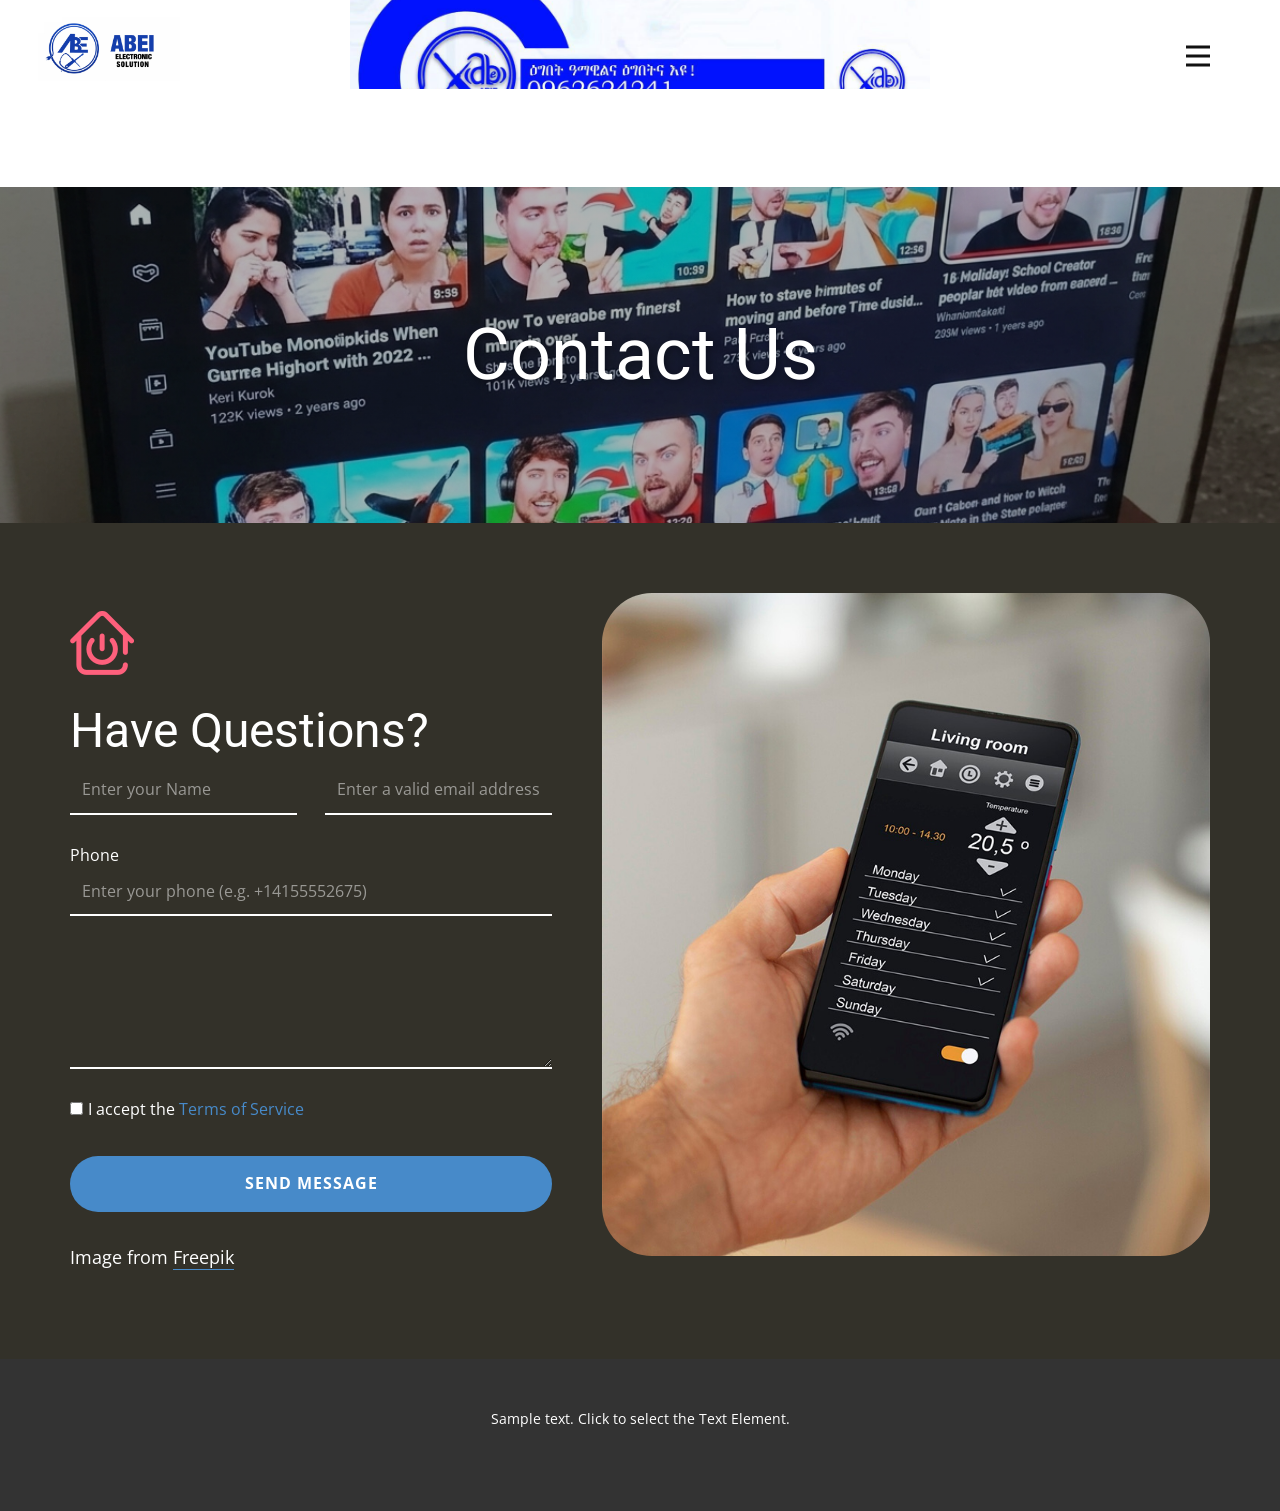
<file: Page-1.html>
<!DOCTYPE html>
<html style="font-size: 16px;" lang="en"><head>
    <meta name="viewport" content="width=device-width, initial-scale=1.0">
    <meta charset="utf-8">
    <meta name="keywords" content="Contact Us, ​Have Questions?">
    <meta name="description" content="">
    <title>Page 1</title>
    <link rel="stylesheet" href="nicepage.css" media="screen">
<link rel="stylesheet" href="Page-1.css" media="screen">
    <script class="u-script" type="text/javascript" src="jquery.js" defer=""></script>
    <script class="u-script" type="text/javascript" src="nicepage.js" defer=""></script>
    <meta name="generator" content="Nicepage 8.3.6, nicepage.com">
    
    
    
    
    <link id="u-page-google-font" rel="stylesheet" href="https://fonts.googleapis.com/css2?display=swap&amp;family=Roboto:ital,wght@0,100;0,200;0,300;0,400;0,500;0,600;0,700;0,800;0,900;1,100;1,200;1,300;1,400;1,500;1,600;1,700;1,800;1,900&amp;family=Open+Sans:ital,wght@0,300;0,400;0,500;0,600;0,700;0,800;1,300;1,400;1,500;1,600;1,700;1,800">
    <script type="application/ld+json">{
		"@context": "http://schema.org",
		"@type": "Organization",
		"name": "",
		"logo": "images/LOGOMOCK.jpg"
}</script>
    <meta name="theme-color" content="#478ac9">
    <meta property="og:title" content="Page 1">
    <meta property="og:type" content="website">
  <meta name="referrer" content="origin"><meta data-intl-tel-input-cdn-path="intlTelInput/"></head>
  <body data-path-to-root="./" data-include-products="false" class="u-body u-clearfix u-xl-mode" data-lang="en"><header class="u-clearfix u-header u-header" id="header"><div class="u-clearfix u-sheet u-valign-middle-lg u-valign-middle-md u-valign-middle-sm u-valign-middle-xs u-sheet-1">
        <a href="#" class="u-image u-logo u-image-1" data-image-width="13147" data-image-height="5906">
          <img src="images/LOGOMOCK.jpg" class="u-logo-image u-logo-image-1">
        </a>
        <nav class="u-menu u-menu-hamburger u-offcanvas u-menu-1" role="navigation" data-responsive-from="XL">
          <div class="menu-collapse" style="font-size: 1rem; letter-spacing: 0px;">
            <a class="u-button-style u-custom-left-right-menu-spacing u-custom-padding-bottom u-custom-top-bottom-menu-spacing u-hamburger-link u-nav-link u-text-active-palette-1-base u-text-hover-palette-2-base" href="#" tabindex="-1" aria-label="Open menu" aria-controls="e684">
              <svg class="u-svg-link" viewBox="0 0 24 24"><use xlink:href="#menu-hamburger"></use></svg>
              <svg class="u-svg-content" version="1.1" id="menu-hamburger" viewBox="0 0 16 16" x="0px" y="0px" xmlns:xlink="http://www.w3.org/1999/xlink" xmlns="http://www.w3.org/2000/svg"><g><rect y="1" width="16" height="2"></rect><rect y="7" width="16" height="2"></rect><rect y="13" width="16" height="2"></rect>
</g></svg>
            </a>
          </div>
          <div class="u-nav-container">
            <ul class="u-nav u-unstyled u-nav-1" role="menubar"><li class="u-nav-item" role="none"><a class="u-button-style u-nav-link u-text-active-palette-1-base u-text-hover-palette-2-base u-nav-link-2" href="./" role="menuitem">Home</a>
</li><li class="u-nav-item" role="none"><a class="u-button-style u-nav-link u-text-active-palette-1-base u-text-hover-palette-2-base u-nav-link-2" href="About.html" role="menuitem">About</a>
</li><li class="u-nav-item" role="none"><a class="u-button-style u-nav-link u-text-active-palette-1-base u-text-hover-palette-2-base u-nav-link-2" href="Contact.html" role="menuitem">Contact</a>
</li><li class="u-nav-item" role="none"><a class="u-button-style u-nav-link u-text-active-palette-1-base u-text-hover-palette-2-base u-nav-link-2" href="Page-1.html" role="menuitem">Page 1</a>
</li></ul>
          </div>
          <div class="u-nav-container-collapse" id="e684" role="region" aria-label="Menu panel">
            <div class="u-black u-container-style u-inner-container-layout u-opacity u-opacity-95 u-sidenav">
              <div class="u-inner-container-layout u-sidenav-overflow">
                <div class="u-menu-close" tabindex="-1" aria-label="Close menu"></div>
                <ul class="u-align-center u-nav u-popupmenu-items u-unstyled u-nav-2"><li class="u-nav-item"><a class="u-button-style u-nav-link" href="./">Home</a>
</li><li class="u-nav-item"><a class="u-button-style u-nav-link" href="About.html">About</a>
</li><li class="u-nav-item"><a class="u-button-style u-nav-link" href="Contact.html">Contact</a>
</li><li class="u-nav-item"><a class="u-button-style u-nav-link" href="Page-1.html">Page 1</a>
</li></ul>
              </div>
            </div>
            <div class="u-black u-menu-overlay u-opacity u-opacity-70"></div>
          </div>
        </nav>
        <img class="u-image u-image-default u-image-2" src="images/photo_2026-03-04_05-16-55.jpg" alt="" data-image-width="1280" data-image-height="761">
      </div></header>
    <section class="u-clearfix u-container-align-center u-image u-shading u-section-1" id="block-10" data-image-width="1195" data-image-height="896">
      <div class="u-clearfix u-sheet u-valign-middle u-sheet-1">
        <h1 class="u-align-center u-text u-text-body-alt-color u-text-default u-text-1">Contact Us</h1>
      </div>
    </section>
    <section class="u-clearfix u-container-align-center u-palette-3-dark-3 u-valign-middle-md u-section-2" id="block-11">
      <div class="u-clearfix u-sheet u-valign-middle u-sheet-1">
        <div class="data-layout-selected u-clearfix u-expanded-width u-gutter-0 u-layout-wrap u-layout-wrap-1">
          <div class="u-layout">
            <div class="u-layout-row">
              <div class="u-container-style u-layout-cell u-size-28 u-layout-cell-1" data-animation-name="customAnimationIn" data-animation-duration="1000" data-animation-delay="200">
                <div class="u-container-layout u-valign-middle u-container-layout-1"><span class="u-file-icon u-icon u-text-palette-1-base u-icon-1"><img src="images/1295106-f7fb3b94.png" alt=""></span>
                  <h2 class="u-align-left u-text u-text-1"> Have Questions?</h2>
                  <div class="u-align-left u-form u-form-1">
                    <form action="https://service.nicepagesrv.com/form/v4/form-process" class="u-clearfix u-form-spacing-28 u-form-vertical u-inner-form" style="padding: 0px;" source="email" name="form">
                      <div class="u-form-group u-form-name u-form-partition-factor-2">
                        <label for="name-5a14" class="u-form-control-hidden u-label">Name</label>
                        <input type="text" placeholder="Enter your Name" id="name-5a14" name="name" class="u-border-2 u-border-no-left u-border-no-right u-border-no-top u-border-white u-input u-input-rectangle u-none" required="">
                      </div>
                      <div class="u-form-email u-form-group u-form-partition-factor-2">
                        <label for="email-5a14" class="u-form-control-hidden u-label">Email</label>
                        <input type="email" placeholder="Enter a valid email address" id="email-5a14" name="email" class="u-border-2 u-border-no-left u-border-no-right u-border-no-top u-border-white u-input u-input-rectangle u-none" required="">
                      </div>
                      <div class="u-form-group u-form-phone u-form-group-3">
                        <label for="phone-838e" class="u-label">Phone</label>
                        <input type="tel" pattern="\+?\d{0,3}[\s\(\-]?([0-9]{2,3})[\s\)\-]?([\s\-]?)([0-9]{3})[\s\-]?([0-9]{2})[\s\-]?([0-9]{2})" placeholder="Enter your phone (e.g. +14155552675)" id="phone-838e" name="phone" class="u-border-2 u-border-no-left u-border-no-right u-border-no-top u-border-white u-input u-input-rectangle u-none" required="">
                      </div>
                      <div class="u-form-group u-form-message">
                        <label for="message-5a14" class="u-form-control-hidden u-label">Message</label>
                        <textarea placeholder="" rows="4" cols="50" id="message-5a14" name="message" class="u-border-2 u-border-no-left u-border-no-right u-border-no-top u-border-white u-input u-input-rectangle u-none" required=""></textarea>
                      </div>
                      <div class="u-form-agree u-form-group">
                        <label class="u-field-label" style=""></label>
                        <input type="checkbox" id="agree-5f06" name="agree" class="u-agree-checkbox u-field-input" required="">
                        <label for="agree-5f06" class="u-agree-label u-field-label">I accept the <a class="u-active-none u-border-none u-btn u-button-link u-button-style u-hover-none u-none u-text-palette-1-base u-btn-1" href="#">Terms of Service</a>
                        </label>
                      </div>
                      <div class="u-align-left u-form-group u-form-submit">
                        <a href="#" class="u-active-white u-border-none u-btn u-btn-round u-btn-submit u-button-style u-hover-white u-palette-1-base u-radius-50 u-btn-2"> Send Message</a>
                        <input type="submit" value="submit" class="u-form-control-hidden">
                      </div>
                      <div class="u-form-send-message u-form-send-success">Thank you! Your message has been sent.</div>
                      <div class="u-form-send-error u-form-send-message">Unable to send your message. Please fix errors then try again.</div>
                      <input type="hidden" value="" name="recaptchaResponse">
                      <input type="hidden" name="formServices" value="2f5dbdf3-43b8-1998-4ed2-d3c1900a2242">
                    </form>
                  </div>
                  <p class="u-align-left u-text u-text-2">Image from <a href="https://www.freepik.com/" class="u-active-none u-border-1 u-border-active-white u-border-hover-white u-border-no-left u-border-no-right u-border-no-top u-border-palette-1-base u-btn u-button-link u-button-style u-hover-none u-none u-text-body-alt-color u-btn-3" target="_blank" data-animation-name="" data-animation-duration="0" data-animation-delay="0" data-animation-direction="">Freepik</a>
                  </p>
                </div>
              </div>
              <div class="u-container-style u-layout-cell u-size-32 u-layout-cell-2" data-animation-name="customAnimationIn" data-animation-duration="1000" data-animation-delay="200">
                <div class="u-container-layout u-container-layout-2">
                  <img class="u-expanded-width u-image u-image-round u-radius u-image-1" src="images/smart-home.jpg" alt="" data-image-width="800" data-image-height="1116">
                </div>
              </div>
            </div>
          </div>
        </div>
      </div>
    </section>
    
    
    
    <footer class="u-align-center u-clearfix u-container-align-center u-footer u-grey-80 u-footer" id="footer"><div class="u-clearfix u-sheet u-sheet-1">
        <p class="u-small-text u-text u-text-variant u-text-1">Sample text. Click to select the Text Element.</p>
      </div></footer>
    <section class="u-backlink u-clearfix u-grey-80"></section>
  
</body></html>
</file>
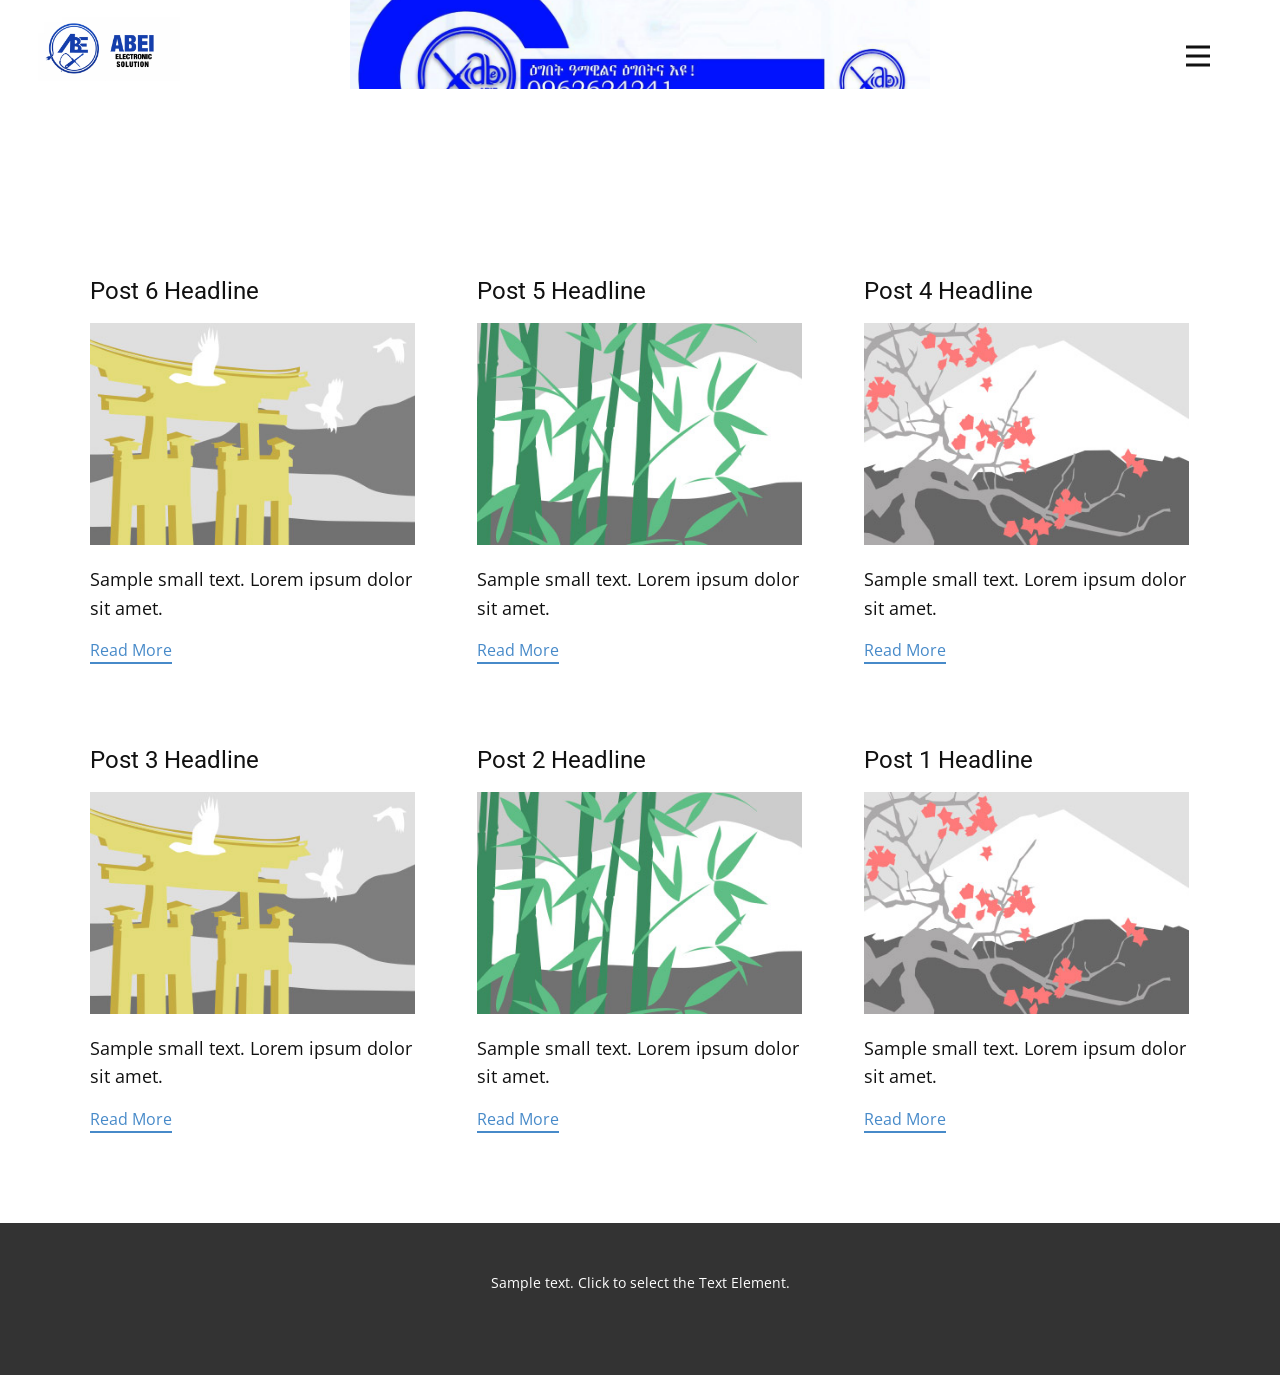
<file: blog/blog.html>
<!DOCTYPE html>
<html style="font-size: 16px;" lang="en"><head>
    <meta name="viewport" content="width=device-width, initial-scale=1.0">
    <meta charset="utf-8">
    <meta name="keywords" content="">
    <meta name="description" content="">
    <title>Blog</title>
    <link rel="stylesheet" href="../nicepage.css" media="screen">
<link rel="stylesheet" href="../Blog-Template.css" media="screen">
    <script class="u-script" type="text/javascript" src="../jquery.js" defer=""></script>
    <script class="u-script" type="text/javascript" src="../nicepage.js" defer=""></script>
    <meta name="generator" content="Nicepage 8.3.6, nicepage.com">
    
    
    
    <link id="u-page-google-font" rel="stylesheet" href="https://fonts.googleapis.com/css2?display=swap&amp;family=Roboto:ital,wght@0,100;0,200;0,300;0,400;0,500;0,600;0,700;0,800;0,900;1,100;1,200;1,300;1,400;1,500;1,600;1,700;1,800;1,900&amp;family=Open+Sans:ital,wght@0,300;0,400;0,500;0,600;0,700;0,800;1,300;1,400;1,500;1,600;1,700;1,800">
    <script type="application/ld+json">{
		"@context": "http://schema.org",
		"@type": "Organization",
		"name": "",
		"logo": "images/LOGOMOCK.jpg"
}</script>
    <meta name="theme-color" content="#478ac9">
  <meta data-intl-tel-input-cdn-path="intlTelInput/"></head>
  <body data-path-to-root="../" data-include-products="false" class="u-body u-xl-mode" data-lang="en"><header class="u-clearfix u-header u-header" id="header"><div class="u-clearfix u-sheet u-valign-middle-lg u-valign-middle-md u-valign-middle-sm u-valign-middle-xs u-sheet-1">
        <a href="#" class="u-image u-logo u-image-1" data-image-width="13147" data-image-height="5906">
          <img src="../images/LOGOMOCK.jpg" class="u-logo-image u-logo-image-1">
        </a>
        <nav class="u-menu u-menu-hamburger u-offcanvas u-menu-1" role="navigation" data-responsive-from="XL">
          <div class="menu-collapse" style="font-size: 1rem; letter-spacing: 0px;">
            <a class="u-button-style u-custom-left-right-menu-spacing u-custom-padding-bottom u-custom-top-bottom-menu-spacing u-hamburger-link u-nav-link u-text-active-palette-1-base u-text-hover-palette-2-base" href="#" tabindex="-1" aria-label="Open menu" aria-controls="e684">
              <svg class="u-svg-link" viewBox="0 0 24 24"><use xlink:href="#menu-hamburger"></use></svg>
              <svg class="u-svg-content" version="1.1" id="menu-hamburger" viewBox="0 0 16 16" x="0px" y="0px" xmlns:xlink="http://www.w3.org/1999/xlink" xmlns="http://www.w3.org/2000/svg"><g><rect y="1" width="16" height="2"></rect><rect y="7" width="16" height="2"></rect><rect y="13" width="16" height="2"></rect>
</g></svg>
            </a>
          </div>
          <div class="u-nav-container">
            <ul class="u-nav u-unstyled u-nav-1" role="menubar"><li class="u-nav-item" role="none"><a class="u-button-style u-nav-link u-text-active-palette-1-base u-text-hover-palette-2-base u-nav-link-2" href="../" role="menuitem">Home</a>
</li><li class="u-nav-item" role="none"><a class="u-button-style u-nav-link u-text-active-palette-1-base u-text-hover-palette-2-base u-nav-link-2" href="../About.html" role="menuitem">About</a>
</li><li class="u-nav-item" role="none"><a class="u-button-style u-nav-link u-text-active-palette-1-base u-text-hover-palette-2-base u-nav-link-2" href="../Contact.html" role="menuitem">Contact</a>
</li><li class="u-nav-item" role="none"><a class="u-button-style u-nav-link u-text-active-palette-1-base u-text-hover-palette-2-base u-nav-link-2" href="../Page-1.html" role="menuitem">Page 1</a>
</li></ul>
          </div>
          <div class="u-nav-container-collapse" id="e684" role="region" aria-label="Menu panel">
            <div class="u-black u-container-style u-inner-container-layout u-opacity u-opacity-95 u-sidenav">
              <div class="u-inner-container-layout u-sidenav-overflow">
                <div class="u-menu-close" tabindex="-1" aria-label="Close menu"></div>
                <ul class="u-align-center u-nav u-popupmenu-items u-unstyled u-nav-2"><li class="u-nav-item"><a class="u-button-style u-nav-link" href="../">Home</a>
</li><li class="u-nav-item"><a class="u-button-style u-nav-link" href="../About.html">About</a>
</li><li class="u-nav-item"><a class="u-button-style u-nav-link" href="../Contact.html">Contact</a>
</li><li class="u-nav-item"><a class="u-button-style u-nav-link" href="../Page-1.html">Page 1</a>
</li></ul>
              </div>
            </div>
            <div class="u-black u-menu-overlay u-opacity u-opacity-70"></div>
          </div>
        </nav>
        <img class="u-image u-image-default u-image-2" src="../images/photo_2026-03-04_05-16-55.jpg" alt="" data-image-width="1280" data-image-height="761">
      </div></header>
    <section class="u-clearfix u-section-1" id="block-2">
      <div class="u-clearfix u-sheet u-valign-middle u-sheet-1"><!--blog--><!--blog_options_json--><!--{"type":"Recent","source":"","tags":"","count":""}--><!--/blog_options_json-->
        <div class="u-blog u-expanded-width u-repeater u-repeater-1" data-blog-id="blog-1"><!--blog_post-->
          <div class="u-blog-post u-container-style u-repeater-item u-white u-repeater-item-1">
            <div class="u-container-layout u-similar-container u-valign-top u-container-layout-1"><!--blog_post_header-->
              <h4 class="u-blog-control u-text u-text-1">
                <a class="u-post-header-link" href="../blog/post-5.html">Post 6 Headline</a>
              </h4><!--/blog_post_header--><!--blog_post_image-->
              <img alt="" class="u-blog-control u-expanded-width u-image u-image-default u-image-1" src="../images/8ad73f3c.jpeg" data-href="../blog/post-5.html"><!--/blog_post_image--><!--blog_post_content-->
              <div class="u-blog-control u-post-content u-text u-text-2 fr-view">Sample small text. Lorem ipsum dolor sit amet.</div><!--/blog_post_content--><!--blog_post_readmore-->
              <a href="../blog/post-5.html" class="u-blog-control u-border-2 u-border-palette-1-base u-btn u-btn-rectangle u-button-style u-none u-btn-1"><!--blog_post_readmore_content--><!--options_json--><!--{"content":"","defaultValue":"Read More"}--><!--/options_json-->Read More<!--/blog_post_readmore_content--></a><!--/blog_post_readmore-->
            </div>
          </div><div class="u-blog-post u-container-style u-repeater-item u-video-cover u-white">
            <div class="u-container-layout u-similar-container u-valign-top u-container-layout-2"><!--blog_post_header-->
              <h4 class="u-blog-control u-text u-text-3">
                <a class="u-post-header-link" href="../blog/post-4.html">Post 5 Headline</a>
              </h4><!--/blog_post_header--><!--blog_post_image-->
              <img alt="" class="u-blog-control u-expanded-width u-image u-image-default u-image-2" src="../images/68f64b9d.jpeg" data-href="../blog/post-4.html"><!--/blog_post_image--><!--blog_post_content-->
              <div class="u-blog-control u-post-content u-text u-text-4 fr-view">Sample small text. Lorem ipsum dolor sit amet.</div><!--/blog_post_content--><!--blog_post_readmore-->
              <a href="../blog/post-4.html" class="u-blog-control u-border-2 u-border-palette-1-base u-btn u-btn-rectangle u-button-style u-none u-btn-2"><!--blog_post_readmore_content--><!--options_json--><!--{"content":"","defaultValue":"Read More"}--><!--/options_json-->Read More<!--/blog_post_readmore_content--></a><!--/blog_post_readmore-->
            </div>
          </div><div class="u-blog-post u-container-style u-repeater-item u-video-cover u-white">
            <div class="u-container-layout u-similar-container u-valign-top u-container-layout-3"><!--blog_post_header-->
              <h4 class="u-blog-control u-text u-text-5">
                <a class="u-post-header-link" href="../blog/post-3.html">Post 4 Headline</a>
              </h4><!--/blog_post_header--><!--blog_post_image-->
              <img alt="" class="u-blog-control u-expanded-width u-image u-image-default u-image-3" src="../images/0fd3416c.jpeg" data-href="../blog/post-3.html"><!--/blog_post_image--><!--blog_post_content-->
              <div class="u-blog-control u-post-content u-text u-text-6 fr-view">Sample small text. Lorem ipsum dolor sit amet.</div><!--/blog_post_content--><!--blog_post_readmore-->
              <a href="../blog/post-3.html" class="u-blog-control u-border-2 u-border-palette-1-base u-btn u-btn-rectangle u-button-style u-none u-btn-3"><!--blog_post_readmore_content--><!--options_json--><!--{"content":"","defaultValue":"Read More"}--><!--/options_json-->Read More<!--/blog_post_readmore_content--></a><!--/blog_post_readmore-->
            </div>
          </div><div class="u-blog-post u-container-style u-repeater-item u-white u-repeater-item-1">
            <div class="u-container-layout u-similar-container u-valign-top u-container-layout-1"><!--blog_post_header-->
              <h4 class="u-blog-control u-text u-text-1">
                <a class="u-post-header-link" href="../blog/post-2.html">Post 3 Headline</a>
              </h4><!--/blog_post_header--><!--blog_post_image-->
              <img alt="" class="u-blog-control u-expanded-width u-image u-image-default u-image-1" src="../images/8ad73f3c.jpeg" data-href="../blog/post-2.html"><!--/blog_post_image--><!--blog_post_content-->
              <div class="u-blog-control u-post-content u-text u-text-2 fr-view">Sample small text. Lorem ipsum dolor sit amet.</div><!--/blog_post_content--><!--blog_post_readmore-->
              <a href="../blog/post-2.html" class="u-blog-control u-border-2 u-border-palette-1-base u-btn u-btn-rectangle u-button-style u-none u-btn-1"><!--blog_post_readmore_content--><!--options_json--><!--{"content":"","defaultValue":"Read More"}--><!--/options_json-->Read More<!--/blog_post_readmore_content--></a><!--/blog_post_readmore-->
            </div>
          </div><div class="u-blog-post u-container-style u-repeater-item u-video-cover u-white">
            <div class="u-container-layout u-similar-container u-valign-top u-container-layout-2"><!--blog_post_header-->
              <h4 class="u-blog-control u-text u-text-3">
                <a class="u-post-header-link" href="../blog/post-1.html">Post 2 Headline</a>
              </h4><!--/blog_post_header--><!--blog_post_image-->
              <img alt="" class="u-blog-control u-expanded-width u-image u-image-default u-image-2" src="../images/68f64b9d.jpeg" data-href="../blog/post-1.html"><!--/blog_post_image--><!--blog_post_content-->
              <div class="u-blog-control u-post-content u-text u-text-4 fr-view">Sample small text. Lorem ipsum dolor sit amet.</div><!--/blog_post_content--><!--blog_post_readmore-->
              <a href="../blog/post-1.html" class="u-blog-control u-border-2 u-border-palette-1-base u-btn u-btn-rectangle u-button-style u-none u-btn-2"><!--blog_post_readmore_content--><!--options_json--><!--{"content":"","defaultValue":"Read More"}--><!--/options_json-->Read More<!--/blog_post_readmore_content--></a><!--/blog_post_readmore-->
            </div>
          </div><div class="u-blog-post u-container-style u-repeater-item u-video-cover u-white">
            <div class="u-container-layout u-similar-container u-valign-top u-container-layout-3"><!--blog_post_header-->
              <h4 class="u-blog-control u-text u-text-5">
                <a class="u-post-header-link" href="../blog/post.html">Post 1 Headline</a>
              </h4><!--/blog_post_header--><!--blog_post_image-->
              <img alt="" class="u-blog-control u-expanded-width u-image u-image-default u-image-3" src="../images/0fd3416c.jpeg" data-href="../blog/post.html"><!--/blog_post_image--><!--blog_post_content-->
              <div class="u-blog-control u-post-content u-text u-text-6 fr-view">Sample small text. Lorem ipsum dolor sit amet.</div><!--/blog_post_content--><!--blog_post_readmore-->
              <a href="../blog/post.html" class="u-blog-control u-border-2 u-border-palette-1-base u-btn u-btn-rectangle u-button-style u-none u-btn-3"><!--blog_post_readmore_content--><!--options_json--><!--{"content":"","defaultValue":"Read More"}--><!--/options_json-->Read More<!--/blog_post_readmore_content--></a><!--/blog_post_readmore-->
            </div>
          </div><!--/blog_post--><!--blog_post-->
          <!--/blog_post--><!--blog_post-->
          <!--/blog_post-->
        </div><!--/blog-->
      </div>
    </section>
    
    
    
    <footer class="u-align-center u-clearfix u-container-align-center u-footer u-grey-80 u-footer" id="footer"><div class="u-clearfix u-sheet u-sheet-1">
        <p class="u-small-text u-text u-text-variant u-text-1">Sample text. Click to select the Text Element.</p>
      </div></footer>
    <section class="u-backlink u-clearfix u-grey-80"></section>
  
</body></html>
</file>
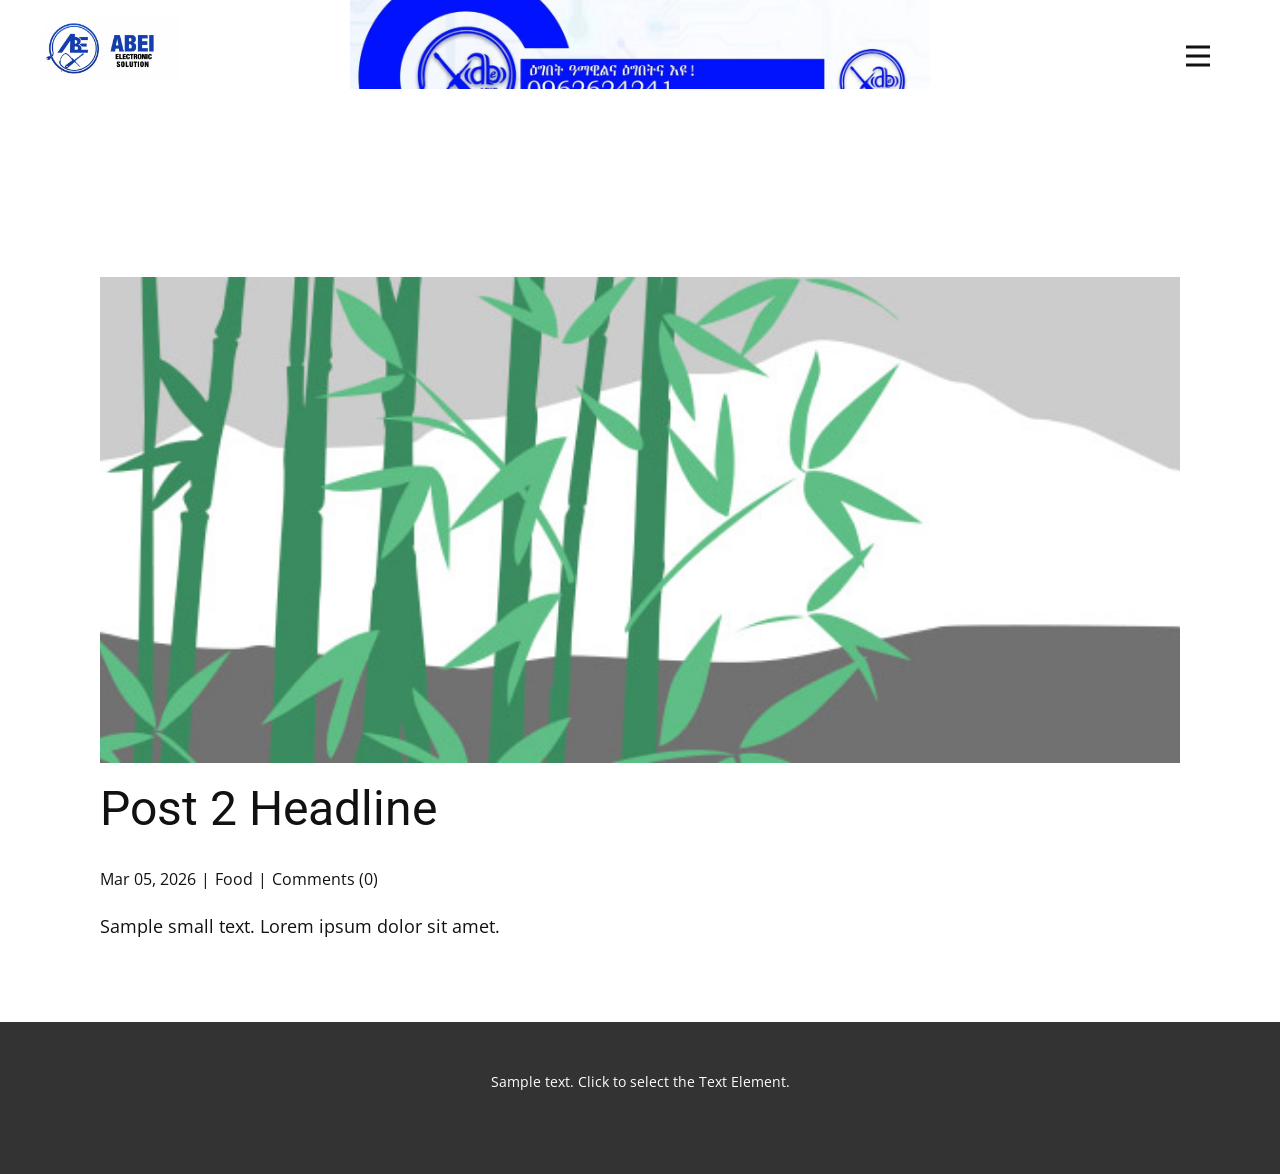
<file: blog/post-1.html>
<!DOCTYPE html>
<html style="font-size: 16px;" lang="en"><head>
    <meta name="viewport" content="width=device-width, initial-scale=1.0">
    <meta charset="utf-8">
    <meta name="keywords" content="Post 1 Headline">
    <meta name="description" content="">
    <title>Post 2 Headline</title>
    <link rel="stylesheet" href="../nicepage.css" media="screen">
<link rel="stylesheet" href="../Post-Template.css" media="screen">
    <script class="u-script" type="text/javascript" src="../jquery.js" defer=""></script>
    <script class="u-script" type="text/javascript" src="../nicepage.js" defer=""></script>
    <meta name="generator" content="Nicepage 8.3.6, nicepage.com">
    
    
    
    <link id="u-page-google-font" rel="stylesheet" href="https://fonts.googleapis.com/css2?display=swap&amp;family=Roboto:ital,wght@0,100;0,200;0,300;0,400;0,500;0,600;0,700;0,800;0,900;1,100;1,200;1,300;1,400;1,500;1,600;1,700;1,800;1,900&amp;family=Open+Sans:ital,wght@0,300;0,400;0,500;0,600;0,700;0,800;1,300;1,400;1,500;1,600;1,700;1,800">
    <script type="application/ld+json">{
		"@context": "http://schema.org",
		"@type": "Organization",
		"name": "",
		"logo": "images/LOGOMOCK.jpg"
}</script>
    <meta name="theme-color" content="#478ac9">
  <meta data-intl-tel-input-cdn-path="intlTelInput/"></head>
  <body data-path-to-root="./" data-include-products="false" class="u-body u-xl-mode" data-lang="en"><header class="u-clearfix u-header u-header" id="header"><div class="u-clearfix u-sheet u-valign-middle-lg u-valign-middle-md u-valign-middle-sm u-valign-middle-xs u-sheet-1">
        <a href="#" class="u-image u-logo u-image-1" data-image-width="13147" data-image-height="5906">
          <img src="../images/LOGOMOCK.jpg" class="u-logo-image u-logo-image-1">
        </a>
        <nav class="u-menu u-menu-hamburger u-offcanvas u-menu-1" role="navigation" data-responsive-from="XL">
          <div class="menu-collapse" style="font-size: 1rem; letter-spacing: 0px;">
            <a class="u-button-style u-custom-left-right-menu-spacing u-custom-padding-bottom u-custom-top-bottom-menu-spacing u-hamburger-link u-nav-link u-text-active-palette-1-base u-text-hover-palette-2-base" href="#" tabindex="-1" aria-label="Open menu" aria-controls="e684">
              <svg class="u-svg-link" viewBox="0 0 24 24"><use xlink:href="#menu-hamburger"></use></svg>
              <svg class="u-svg-content" version="1.1" id="menu-hamburger" viewBox="0 0 16 16" x="0px" y="0px" xmlns:xlink="http://www.w3.org/1999/xlink" xmlns="http://www.w3.org/2000/svg"><g><rect y="1" width="16" height="2"></rect><rect y="7" width="16" height="2"></rect><rect y="13" width="16" height="2"></rect>
</g></svg>
            </a>
          </div>
          <div class="u-nav-container">
            <ul class="u-nav u-unstyled u-nav-1" role="menubar"><li class="u-nav-item" role="none"><a class="u-button-style u-nav-link u-text-active-palette-1-base u-text-hover-palette-2-base u-nav-link-2" href="../" role="menuitem">Home</a>
</li><li class="u-nav-item" role="none"><a class="u-button-style u-nav-link u-text-active-palette-1-base u-text-hover-palette-2-base u-nav-link-2" href="../About.html" role="menuitem">About</a>
</li><li class="u-nav-item" role="none"><a class="u-button-style u-nav-link u-text-active-palette-1-base u-text-hover-palette-2-base u-nav-link-2" href="../Contact.html" role="menuitem">Contact</a>
</li><li class="u-nav-item" role="none"><a class="u-button-style u-nav-link u-text-active-palette-1-base u-text-hover-palette-2-base u-nav-link-2" href="../Page-1.html" role="menuitem">Page 1</a>
</li></ul>
          </div>
          <div class="u-nav-container-collapse" id="e684" role="region" aria-label="Menu panel">
            <div class="u-black u-container-style u-inner-container-layout u-opacity u-opacity-95 u-sidenav">
              <div class="u-inner-container-layout u-sidenav-overflow">
                <div class="u-menu-close" tabindex="-1" aria-label="Close menu"></div>
                <ul class="u-align-center u-nav u-popupmenu-items u-unstyled u-nav-2"><li class="u-nav-item"><a class="u-button-style u-nav-link" href="../">Home</a>
</li><li class="u-nav-item"><a class="u-button-style u-nav-link" href="../About.html">About</a>
</li><li class="u-nav-item"><a class="u-button-style u-nav-link" href="../Contact.html">Contact</a>
</li><li class="u-nav-item"><a class="u-button-style u-nav-link" href="../Page-1.html">Page 1</a>
</li></ul>
              </div>
            </div>
            <div class="u-black u-menu-overlay u-opacity u-opacity-70"></div>
          </div>
        </nav>
        <img class="u-image u-image-default u-image-2" src="../images/photo_2026-03-04_05-16-55.jpg" alt="" data-image-width="1280" data-image-height="761">
      </div></header>
    <section class="u-align-center u-clearfix u-section-1" id="block-2">
      <div class="u-clearfix u-sheet u-valign-middle-md u-valign-middle-sm u-valign-middle-xs u-sheet-1"><!--post_details--><!--post_details_options_json--><!--{"source":""}--><!--/post_details_options_json--><!--blog_post-->
        <div class="u-container-style u-expanded-width u-post-details u-post-details-1">
          <div class="u-container-layout u-valign-middle u-container-layout-1"><!--blog_post_image-->
            <img alt="" class="u-blog-control u-expanded-width u-image u-image-default u-image-1" src="../images/68f64b9d.jpeg"><!--/blog_post_image--><!--blog_post_header-->
            <h2 class="u-blog-control u-text u-text-1">Post 2 Headline</h2><!--/blog_post_header--><!--blog_post_metadata-->
            <div class="u-blog-control u-metadata u-metadata-1"><!--blog_post_metadata_date--><span class="u-meta-date u-meta-icon">Mar 05, 2026</span><!--/blog_post_metadata_date--><!--blog_post_metadata_category--><span class="u-meta-category u-meta-icon"><a href="/blog/blog.html#/blog-1///1">Food</a></span><!--/blog_post_metadata_category--><!--blog_post_metadata_comments--><span class="u-meta-comments u-meta-icon"><!--blog_post_metadata_comments_content-->Comments (0)<!--/blog_post_metadata_comments_content--></span><!--/blog_post_metadata_comments-->
            </div><!--/blog_post_metadata--><!--blog_post_content-->
            <div class="u-align-justify u-blog-control u-post-content u-text u-text-2 fr-view">
  <p>Sample small text. Lorem ipsum dolor sit amet.</p>
  </div><!--/blog_post_content-->
          </div>
        </div><!--/blog_post--><!--/post_details-->
      </div>
    </section>
    
    
    
    <footer class="u-align-center u-clearfix u-container-align-center u-footer u-grey-80 u-footer" id="footer"><div class="u-clearfix u-sheet u-sheet-1">
        <p class="u-small-text u-text u-text-variant u-text-1">Sample text. Click to select the Text Element.</p>
      </div></footer>
    <section class="u-backlink u-clearfix u-grey-80"></section>
  
</body></html>
</file>
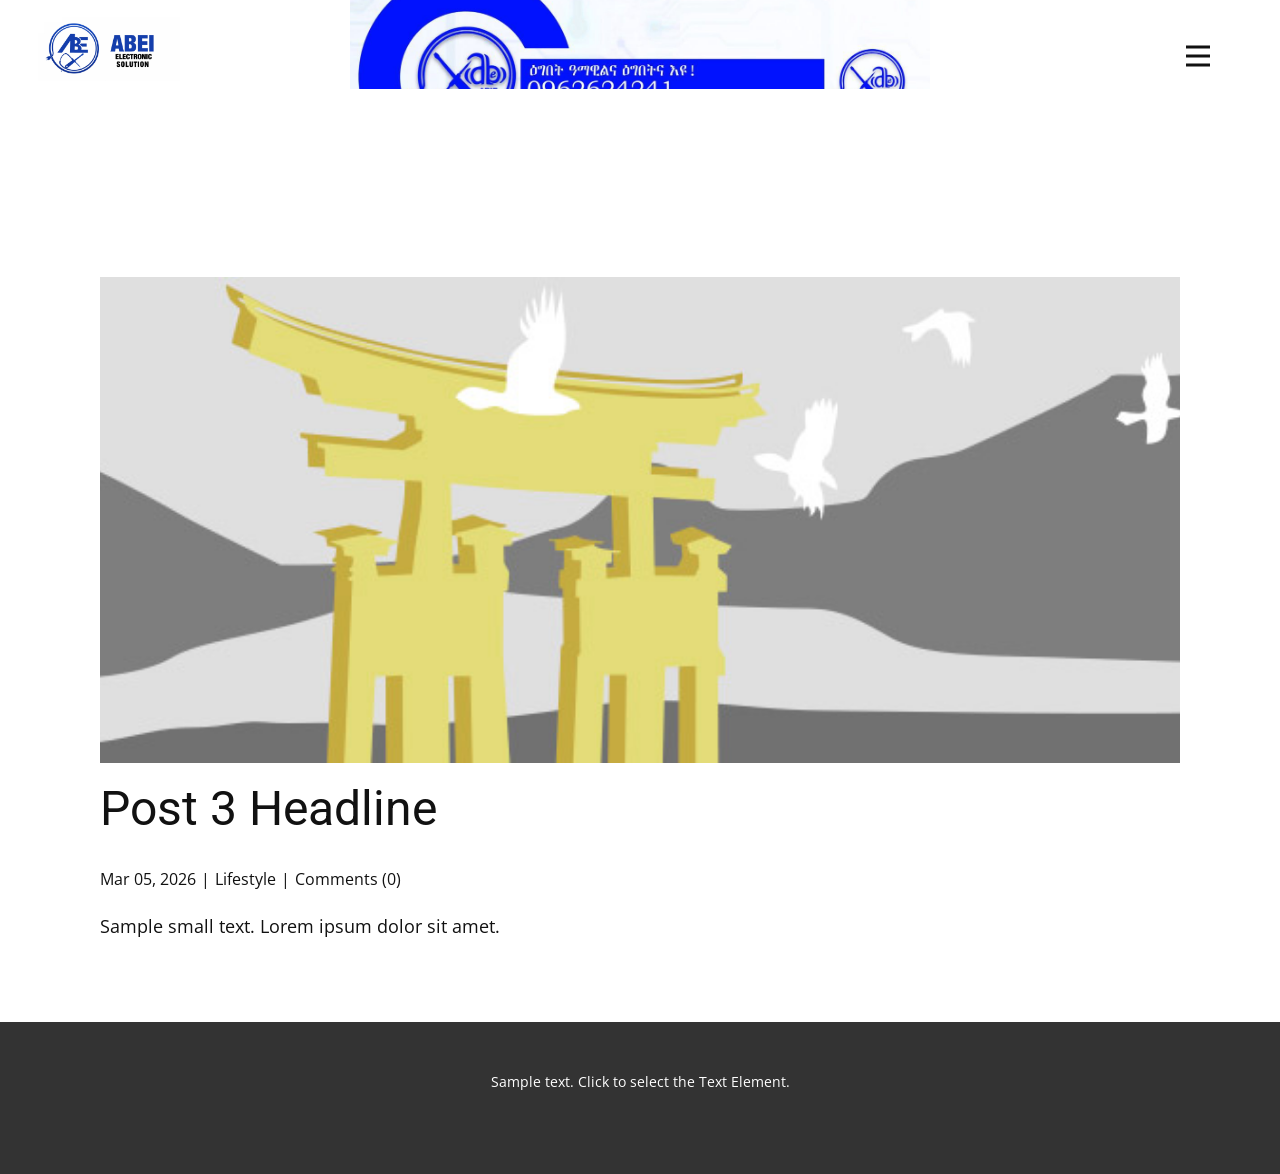
<file: blog/post-2.html>
<!DOCTYPE html>
<html style="font-size: 16px;" lang="en"><head>
    <meta name="viewport" content="width=device-width, initial-scale=1.0">
    <meta charset="utf-8">
    <meta name="keywords" content="Post 1 Headline">
    <meta name="description" content="">
    <title>Post 3 Headline</title>
    <link rel="stylesheet" href="../nicepage.css" media="screen">
<link rel="stylesheet" href="../Post-Template.css" media="screen">
    <script class="u-script" type="text/javascript" src="../jquery.js" defer=""></script>
    <script class="u-script" type="text/javascript" src="../nicepage.js" defer=""></script>
    <meta name="generator" content="Nicepage 8.3.6, nicepage.com">
    
    
    
    <link id="u-page-google-font" rel="stylesheet" href="https://fonts.googleapis.com/css2?display=swap&amp;family=Roboto:ital,wght@0,100;0,200;0,300;0,400;0,500;0,600;0,700;0,800;0,900;1,100;1,200;1,300;1,400;1,500;1,600;1,700;1,800;1,900&amp;family=Open+Sans:ital,wght@0,300;0,400;0,500;0,600;0,700;0,800;1,300;1,400;1,500;1,600;1,700;1,800">
    <script type="application/ld+json">{
		"@context": "http://schema.org",
		"@type": "Organization",
		"name": "",
		"logo": "images/LOGOMOCK.jpg"
}</script>
    <meta name="theme-color" content="#478ac9">
  <meta data-intl-tel-input-cdn-path="intlTelInput/"></head>
  <body data-path-to-root="./" data-include-products="false" class="u-body u-xl-mode" data-lang="en"><header class="u-clearfix u-header u-header" id="header"><div class="u-clearfix u-sheet u-valign-middle-lg u-valign-middle-md u-valign-middle-sm u-valign-middle-xs u-sheet-1">
        <a href="#" class="u-image u-logo u-image-1" data-image-width="13147" data-image-height="5906">
          <img src="../images/LOGOMOCK.jpg" class="u-logo-image u-logo-image-1">
        </a>
        <nav class="u-menu u-menu-hamburger u-offcanvas u-menu-1" role="navigation" data-responsive-from="XL">
          <div class="menu-collapse" style="font-size: 1rem; letter-spacing: 0px;">
            <a class="u-button-style u-custom-left-right-menu-spacing u-custom-padding-bottom u-custom-top-bottom-menu-spacing u-hamburger-link u-nav-link u-text-active-palette-1-base u-text-hover-palette-2-base" href="#" tabindex="-1" aria-label="Open menu" aria-controls="e684">
              <svg class="u-svg-link" viewBox="0 0 24 24"><use xlink:href="#menu-hamburger"></use></svg>
              <svg class="u-svg-content" version="1.1" id="menu-hamburger" viewBox="0 0 16 16" x="0px" y="0px" xmlns:xlink="http://www.w3.org/1999/xlink" xmlns="http://www.w3.org/2000/svg"><g><rect y="1" width="16" height="2"></rect><rect y="7" width="16" height="2"></rect><rect y="13" width="16" height="2"></rect>
</g></svg>
            </a>
          </div>
          <div class="u-nav-container">
            <ul class="u-nav u-unstyled u-nav-1" role="menubar"><li class="u-nav-item" role="none"><a class="u-button-style u-nav-link u-text-active-palette-1-base u-text-hover-palette-2-base u-nav-link-2" href="../" role="menuitem">Home</a>
</li><li class="u-nav-item" role="none"><a class="u-button-style u-nav-link u-text-active-palette-1-base u-text-hover-palette-2-base u-nav-link-2" href="../About.html" role="menuitem">About</a>
</li><li class="u-nav-item" role="none"><a class="u-button-style u-nav-link u-text-active-palette-1-base u-text-hover-palette-2-base u-nav-link-2" href="../Contact.html" role="menuitem">Contact</a>
</li><li class="u-nav-item" role="none"><a class="u-button-style u-nav-link u-text-active-palette-1-base u-text-hover-palette-2-base u-nav-link-2" href="../Page-1.html" role="menuitem">Page 1</a>
</li></ul>
          </div>
          <div class="u-nav-container-collapse" id="e684" role="region" aria-label="Menu panel">
            <div class="u-black u-container-style u-inner-container-layout u-opacity u-opacity-95 u-sidenav">
              <div class="u-inner-container-layout u-sidenav-overflow">
                <div class="u-menu-close" tabindex="-1" aria-label="Close menu"></div>
                <ul class="u-align-center u-nav u-popupmenu-items u-unstyled u-nav-2"><li class="u-nav-item"><a class="u-button-style u-nav-link" href="../">Home</a>
</li><li class="u-nav-item"><a class="u-button-style u-nav-link" href="../About.html">About</a>
</li><li class="u-nav-item"><a class="u-button-style u-nav-link" href="../Contact.html">Contact</a>
</li><li class="u-nav-item"><a class="u-button-style u-nav-link" href="../Page-1.html">Page 1</a>
</li></ul>
              </div>
            </div>
            <div class="u-black u-menu-overlay u-opacity u-opacity-70"></div>
          </div>
        </nav>
        <img class="u-image u-image-default u-image-2" src="../images/photo_2026-03-04_05-16-55.jpg" alt="" data-image-width="1280" data-image-height="761">
      </div></header>
    <section class="u-align-center u-clearfix u-section-1" id="block-2">
      <div class="u-clearfix u-sheet u-valign-middle-md u-valign-middle-sm u-valign-middle-xs u-sheet-1"><!--post_details--><!--post_details_options_json--><!--{"source":""}--><!--/post_details_options_json--><!--blog_post-->
        <div class="u-container-style u-expanded-width u-post-details u-post-details-1">
          <div class="u-container-layout u-valign-middle u-container-layout-1"><!--blog_post_image-->
            <img alt="" class="u-blog-control u-expanded-width u-image u-image-default u-image-1" src="../images/8ad73f3c.jpeg"><!--/blog_post_image--><!--blog_post_header-->
            <h2 class="u-blog-control u-text u-text-1">Post 3 Headline</h2><!--/blog_post_header--><!--blog_post_metadata-->
            <div class="u-blog-control u-metadata u-metadata-1"><!--blog_post_metadata_date--><span class="u-meta-date u-meta-icon">Mar 05, 2026</span><!--/blog_post_metadata_date--><!--blog_post_metadata_category--><span class="u-meta-category u-meta-icon"><a href="/blog/blog.html#/blog-1///3">Lifestyle</a></span><!--/blog_post_metadata_category--><!--blog_post_metadata_comments--><span class="u-meta-comments u-meta-icon"><!--blog_post_metadata_comments_content-->Comments (0)<!--/blog_post_metadata_comments_content--></span><!--/blog_post_metadata_comments-->
            </div><!--/blog_post_metadata--><!--blog_post_content-->
            <div class="u-align-justify u-blog-control u-post-content u-text u-text-2 fr-view">
  <p>Sample small text. Lorem ipsum dolor sit amet.</p>
  </div><!--/blog_post_content-->
          </div>
        </div><!--/blog_post--><!--/post_details-->
      </div>
    </section>
    
    
    
    <footer class="u-align-center u-clearfix u-container-align-center u-footer u-grey-80 u-footer" id="footer"><div class="u-clearfix u-sheet u-sheet-1">
        <p class="u-small-text u-text u-text-variant u-text-1">Sample text. Click to select the Text Element.</p>
      </div></footer>
    <section class="u-backlink u-clearfix u-grey-80"></section>
  
</body></html>
</file>
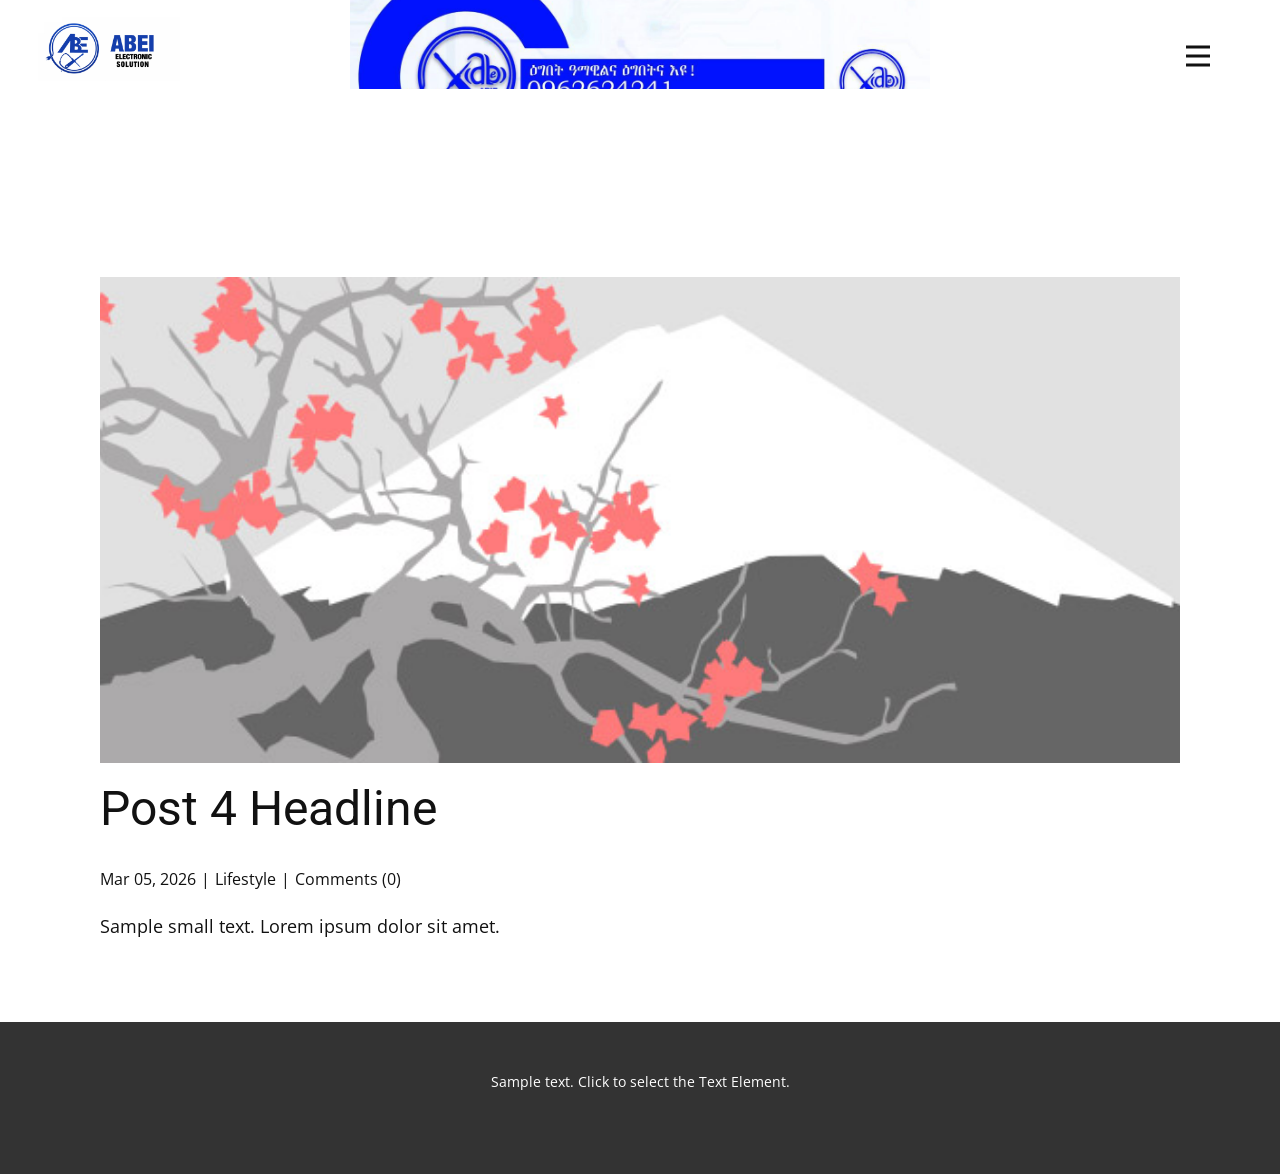
<file: blog/post-3.html>
<!DOCTYPE html>
<html style="font-size: 16px;" lang="en"><head>
    <meta name="viewport" content="width=device-width, initial-scale=1.0">
    <meta charset="utf-8">
    <meta name="keywords" content="Post 1 Headline">
    <meta name="description" content="">
    <title>Post 4 Headline</title>
    <link rel="stylesheet" href="../nicepage.css" media="screen">
<link rel="stylesheet" href="../Post-Template.css" media="screen">
    <script class="u-script" type="text/javascript" src="../jquery.js" defer=""></script>
    <script class="u-script" type="text/javascript" src="../nicepage.js" defer=""></script>
    <meta name="generator" content="Nicepage 8.3.6, nicepage.com">
    
    
    
    <link id="u-page-google-font" rel="stylesheet" href="https://fonts.googleapis.com/css2?display=swap&amp;family=Roboto:ital,wght@0,100;0,200;0,300;0,400;0,500;0,600;0,700;0,800;0,900;1,100;1,200;1,300;1,400;1,500;1,600;1,700;1,800;1,900&amp;family=Open+Sans:ital,wght@0,300;0,400;0,500;0,600;0,700;0,800;1,300;1,400;1,500;1,600;1,700;1,800">
    <script type="application/ld+json">{
		"@context": "http://schema.org",
		"@type": "Organization",
		"name": "",
		"logo": "images/LOGOMOCK.jpg"
}</script>
    <meta name="theme-color" content="#478ac9">
  <meta data-intl-tel-input-cdn-path="intlTelInput/"></head>
  <body data-path-to-root="./" data-include-products="false" class="u-body u-xl-mode" data-lang="en"><header class="u-clearfix u-header u-header" id="header"><div class="u-clearfix u-sheet u-valign-middle-lg u-valign-middle-md u-valign-middle-sm u-valign-middle-xs u-sheet-1">
        <a href="#" class="u-image u-logo u-image-1" data-image-width="13147" data-image-height="5906">
          <img src="../images/LOGOMOCK.jpg" class="u-logo-image u-logo-image-1">
        </a>
        <nav class="u-menu u-menu-hamburger u-offcanvas u-menu-1" role="navigation" data-responsive-from="XL">
          <div class="menu-collapse" style="font-size: 1rem; letter-spacing: 0px;">
            <a class="u-button-style u-custom-left-right-menu-spacing u-custom-padding-bottom u-custom-top-bottom-menu-spacing u-hamburger-link u-nav-link u-text-active-palette-1-base u-text-hover-palette-2-base" href="#" tabindex="-1" aria-label="Open menu" aria-controls="e684">
              <svg class="u-svg-link" viewBox="0 0 24 24"><use xlink:href="#menu-hamburger"></use></svg>
              <svg class="u-svg-content" version="1.1" id="menu-hamburger" viewBox="0 0 16 16" x="0px" y="0px" xmlns:xlink="http://www.w3.org/1999/xlink" xmlns="http://www.w3.org/2000/svg"><g><rect y="1" width="16" height="2"></rect><rect y="7" width="16" height="2"></rect><rect y="13" width="16" height="2"></rect>
</g></svg>
            </a>
          </div>
          <div class="u-nav-container">
            <ul class="u-nav u-unstyled u-nav-1" role="menubar"><li class="u-nav-item" role="none"><a class="u-button-style u-nav-link u-text-active-palette-1-base u-text-hover-palette-2-base u-nav-link-2" href="../" role="menuitem">Home</a>
</li><li class="u-nav-item" role="none"><a class="u-button-style u-nav-link u-text-active-palette-1-base u-text-hover-palette-2-base u-nav-link-2" href="../About.html" role="menuitem">About</a>
</li><li class="u-nav-item" role="none"><a class="u-button-style u-nav-link u-text-active-palette-1-base u-text-hover-palette-2-base u-nav-link-2" href="../Contact.html" role="menuitem">Contact</a>
</li><li class="u-nav-item" role="none"><a class="u-button-style u-nav-link u-text-active-palette-1-base u-text-hover-palette-2-base u-nav-link-2" href="../Page-1.html" role="menuitem">Page 1</a>
</li></ul>
          </div>
          <div class="u-nav-container-collapse" id="e684" role="region" aria-label="Menu panel">
            <div class="u-black u-container-style u-inner-container-layout u-opacity u-opacity-95 u-sidenav">
              <div class="u-inner-container-layout u-sidenav-overflow">
                <div class="u-menu-close" tabindex="-1" aria-label="Close menu"></div>
                <ul class="u-align-center u-nav u-popupmenu-items u-unstyled u-nav-2"><li class="u-nav-item"><a class="u-button-style u-nav-link" href="../">Home</a>
</li><li class="u-nav-item"><a class="u-button-style u-nav-link" href="../About.html">About</a>
</li><li class="u-nav-item"><a class="u-button-style u-nav-link" href="../Contact.html">Contact</a>
</li><li class="u-nav-item"><a class="u-button-style u-nav-link" href="../Page-1.html">Page 1</a>
</li></ul>
              </div>
            </div>
            <div class="u-black u-menu-overlay u-opacity u-opacity-70"></div>
          </div>
        </nav>
        <img class="u-image u-image-default u-image-2" src="../images/photo_2026-03-04_05-16-55.jpg" alt="" data-image-width="1280" data-image-height="761">
      </div></header>
    <section class="u-align-center u-clearfix u-section-1" id="block-2">
      <div class="u-clearfix u-sheet u-valign-middle-md u-valign-middle-sm u-valign-middle-xs u-sheet-1"><!--post_details--><!--post_details_options_json--><!--{"source":""}--><!--/post_details_options_json--><!--blog_post-->
        <div class="u-container-style u-expanded-width u-post-details u-post-details-1">
          <div class="u-container-layout u-valign-middle u-container-layout-1"><!--blog_post_image-->
            <img alt="" class="u-blog-control u-expanded-width u-image u-image-default u-image-1" src="../images/0fd3416c.jpeg"><!--/blog_post_image--><!--blog_post_header-->
            <h2 class="u-blog-control u-text u-text-1">Post 4 Headline</h2><!--/blog_post_header--><!--blog_post_metadata-->
            <div class="u-blog-control u-metadata u-metadata-1"><!--blog_post_metadata_date--><span class="u-meta-date u-meta-icon">Mar 05, 2026</span><!--/blog_post_metadata_date--><!--blog_post_metadata_category--><span class="u-meta-category u-meta-icon"><a href="/blog/blog.html#/blog-1///3">Lifestyle</a></span><!--/blog_post_metadata_category--><!--blog_post_metadata_comments--><span class="u-meta-comments u-meta-icon"><!--blog_post_metadata_comments_content-->Comments (0)<!--/blog_post_metadata_comments_content--></span><!--/blog_post_metadata_comments-->
            </div><!--/blog_post_metadata--><!--blog_post_content-->
            <div class="u-align-justify u-blog-control u-post-content u-text u-text-2 fr-view">
  <p>Sample small text. Lorem ipsum dolor sit amet.</p>
  </div><!--/blog_post_content-->
          </div>
        </div><!--/blog_post--><!--/post_details-->
      </div>
    </section>
    
    
    
    <footer class="u-align-center u-clearfix u-container-align-center u-footer u-grey-80 u-footer" id="footer"><div class="u-clearfix u-sheet u-sheet-1">
        <p class="u-small-text u-text u-text-variant u-text-1">Sample text. Click to select the Text Element.</p>
      </div></footer>
    <section class="u-backlink u-clearfix u-grey-80"></section>
  
</body></html>
</file>
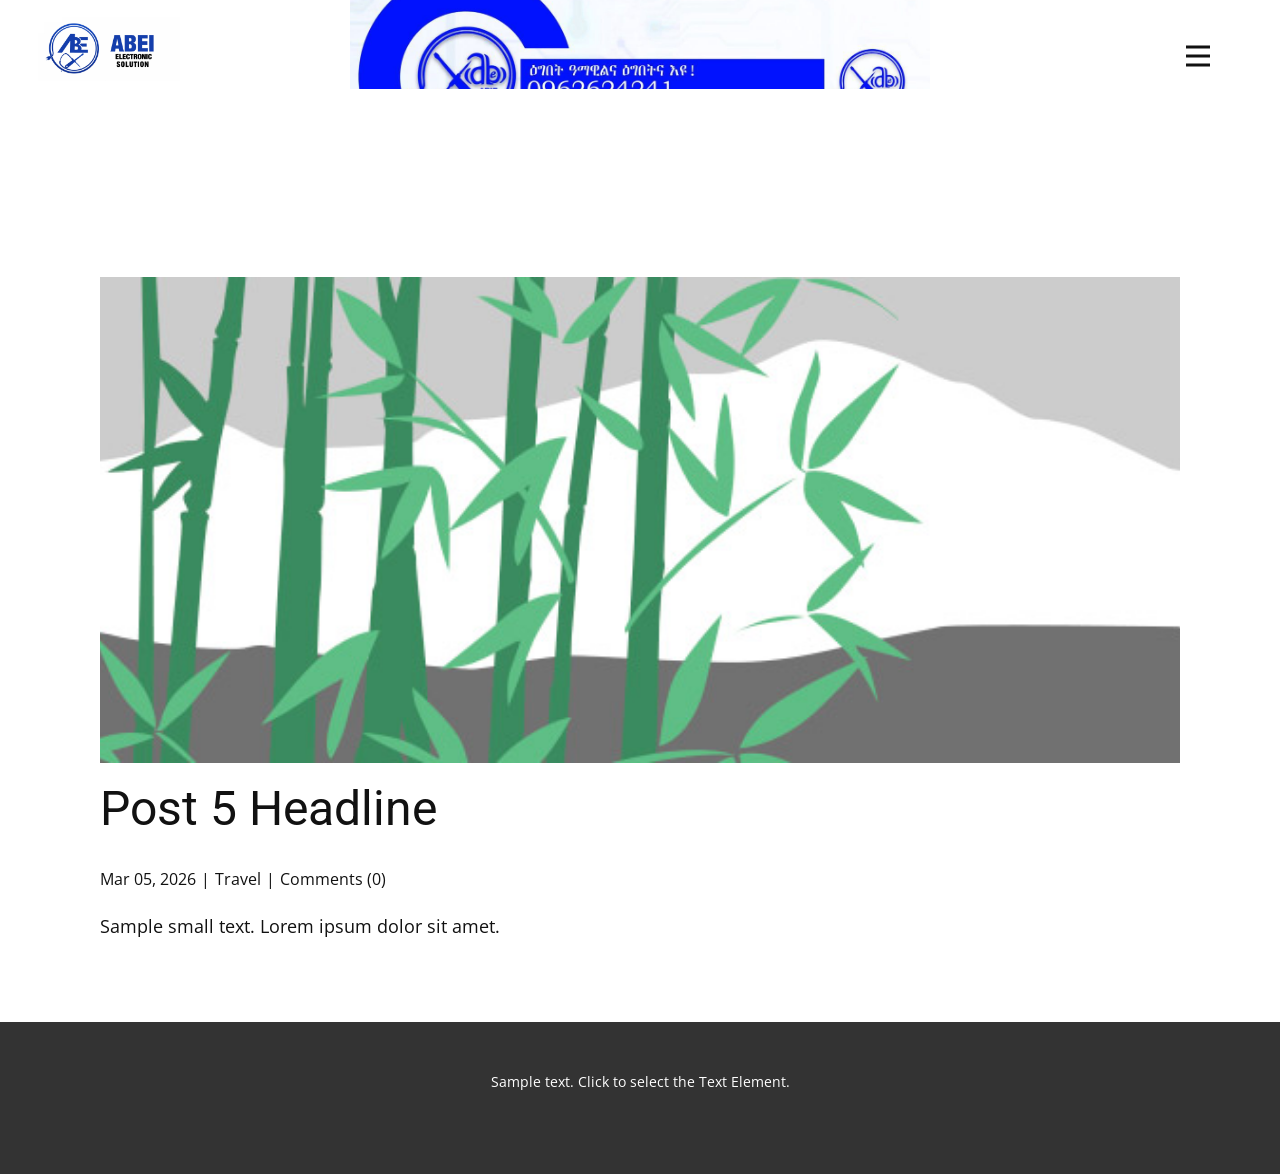
<file: blog/post-4.html>
<!DOCTYPE html>
<html style="font-size: 16px;" lang="en"><head>
    <meta name="viewport" content="width=device-width, initial-scale=1.0">
    <meta charset="utf-8">
    <meta name="keywords" content="Post 1 Headline">
    <meta name="description" content="">
    <title>Post 5 Headline</title>
    <link rel="stylesheet" href="../nicepage.css" media="screen">
<link rel="stylesheet" href="../Post-Template.css" media="screen">
    <script class="u-script" type="text/javascript" src="../jquery.js" defer=""></script>
    <script class="u-script" type="text/javascript" src="../nicepage.js" defer=""></script>
    <meta name="generator" content="Nicepage 8.3.6, nicepage.com">
    
    
    
    <link id="u-page-google-font" rel="stylesheet" href="https://fonts.googleapis.com/css2?display=swap&amp;family=Roboto:ital,wght@0,100;0,200;0,300;0,400;0,500;0,600;0,700;0,800;0,900;1,100;1,200;1,300;1,400;1,500;1,600;1,700;1,800;1,900&amp;family=Open+Sans:ital,wght@0,300;0,400;0,500;0,600;0,700;0,800;1,300;1,400;1,500;1,600;1,700;1,800">
    <script type="application/ld+json">{
		"@context": "http://schema.org",
		"@type": "Organization",
		"name": "",
		"logo": "images/LOGOMOCK.jpg"
}</script>
    <meta name="theme-color" content="#478ac9">
  <meta data-intl-tel-input-cdn-path="intlTelInput/"></head>
  <body data-path-to-root="./" data-include-products="false" class="u-body u-xl-mode" data-lang="en"><header class="u-clearfix u-header u-header" id="header"><div class="u-clearfix u-sheet u-valign-middle-lg u-valign-middle-md u-valign-middle-sm u-valign-middle-xs u-sheet-1">
        <a href="#" class="u-image u-logo u-image-1" data-image-width="13147" data-image-height="5906">
          <img src="../images/LOGOMOCK.jpg" class="u-logo-image u-logo-image-1">
        </a>
        <nav class="u-menu u-menu-hamburger u-offcanvas u-menu-1" role="navigation" data-responsive-from="XL">
          <div class="menu-collapse" style="font-size: 1rem; letter-spacing: 0px;">
            <a class="u-button-style u-custom-left-right-menu-spacing u-custom-padding-bottom u-custom-top-bottom-menu-spacing u-hamburger-link u-nav-link u-text-active-palette-1-base u-text-hover-palette-2-base" href="#" tabindex="-1" aria-label="Open menu" aria-controls="e684">
              <svg class="u-svg-link" viewBox="0 0 24 24"><use xlink:href="#menu-hamburger"></use></svg>
              <svg class="u-svg-content" version="1.1" id="menu-hamburger" viewBox="0 0 16 16" x="0px" y="0px" xmlns:xlink="http://www.w3.org/1999/xlink" xmlns="http://www.w3.org/2000/svg"><g><rect y="1" width="16" height="2"></rect><rect y="7" width="16" height="2"></rect><rect y="13" width="16" height="2"></rect>
</g></svg>
            </a>
          </div>
          <div class="u-nav-container">
            <ul class="u-nav u-unstyled u-nav-1" role="menubar"><li class="u-nav-item" role="none"><a class="u-button-style u-nav-link u-text-active-palette-1-base u-text-hover-palette-2-base u-nav-link-2" href="../" role="menuitem">Home</a>
</li><li class="u-nav-item" role="none"><a class="u-button-style u-nav-link u-text-active-palette-1-base u-text-hover-palette-2-base u-nav-link-2" href="../About.html" role="menuitem">About</a>
</li><li class="u-nav-item" role="none"><a class="u-button-style u-nav-link u-text-active-palette-1-base u-text-hover-palette-2-base u-nav-link-2" href="../Contact.html" role="menuitem">Contact</a>
</li><li class="u-nav-item" role="none"><a class="u-button-style u-nav-link u-text-active-palette-1-base u-text-hover-palette-2-base u-nav-link-2" href="../Page-1.html" role="menuitem">Page 1</a>
</li></ul>
          </div>
          <div class="u-nav-container-collapse" id="e684" role="region" aria-label="Menu panel">
            <div class="u-black u-container-style u-inner-container-layout u-opacity u-opacity-95 u-sidenav">
              <div class="u-inner-container-layout u-sidenav-overflow">
                <div class="u-menu-close" tabindex="-1" aria-label="Close menu"></div>
                <ul class="u-align-center u-nav u-popupmenu-items u-unstyled u-nav-2"><li class="u-nav-item"><a class="u-button-style u-nav-link" href="../">Home</a>
</li><li class="u-nav-item"><a class="u-button-style u-nav-link" href="../About.html">About</a>
</li><li class="u-nav-item"><a class="u-button-style u-nav-link" href="../Contact.html">Contact</a>
</li><li class="u-nav-item"><a class="u-button-style u-nav-link" href="../Page-1.html">Page 1</a>
</li></ul>
              </div>
            </div>
            <div class="u-black u-menu-overlay u-opacity u-opacity-70"></div>
          </div>
        </nav>
        <img class="u-image u-image-default u-image-2" src="../images/photo_2026-03-04_05-16-55.jpg" alt="" data-image-width="1280" data-image-height="761">
      </div></header>
    <section class="u-align-center u-clearfix u-section-1" id="block-2">
      <div class="u-clearfix u-sheet u-valign-middle-md u-valign-middle-sm u-valign-middle-xs u-sheet-1"><!--post_details--><!--post_details_options_json--><!--{"source":""}--><!--/post_details_options_json--><!--blog_post-->
        <div class="u-container-style u-expanded-width u-post-details u-post-details-1">
          <div class="u-container-layout u-valign-middle u-container-layout-1"><!--blog_post_image-->
            <img alt="" class="u-blog-control u-expanded-width u-image u-image-default u-image-1" src="../images/68f64b9d.jpeg"><!--/blog_post_image--><!--blog_post_header-->
            <h2 class="u-blog-control u-text u-text-1">Post 5 Headline</h2><!--/blog_post_header--><!--blog_post_metadata-->
            <div class="u-blog-control u-metadata u-metadata-1"><!--blog_post_metadata_date--><span class="u-meta-date u-meta-icon">Mar 05, 2026</span><!--/blog_post_metadata_date--><!--blog_post_metadata_category--><span class="u-meta-category u-meta-icon"><a href="/blog/blog.html#/blog-1///2">Travel</a></span><!--/blog_post_metadata_category--><!--blog_post_metadata_comments--><span class="u-meta-comments u-meta-icon"><!--blog_post_metadata_comments_content-->Comments (0)<!--/blog_post_metadata_comments_content--></span><!--/blog_post_metadata_comments-->
            </div><!--/blog_post_metadata--><!--blog_post_content-->
            <div class="u-align-justify u-blog-control u-post-content u-text u-text-2 fr-view">
  <p>Sample small text. Lorem ipsum dolor sit amet.</p>
  </div><!--/blog_post_content-->
          </div>
        </div><!--/blog_post--><!--/post_details-->
      </div>
    </section>
    
    
    
    <footer class="u-align-center u-clearfix u-container-align-center u-footer u-grey-80 u-footer" id="footer"><div class="u-clearfix u-sheet u-sheet-1">
        <p class="u-small-text u-text u-text-variant u-text-1">Sample text. Click to select the Text Element.</p>
      </div></footer>
    <section class="u-backlink u-clearfix u-grey-80"></section>
  
</body></html>
</file>
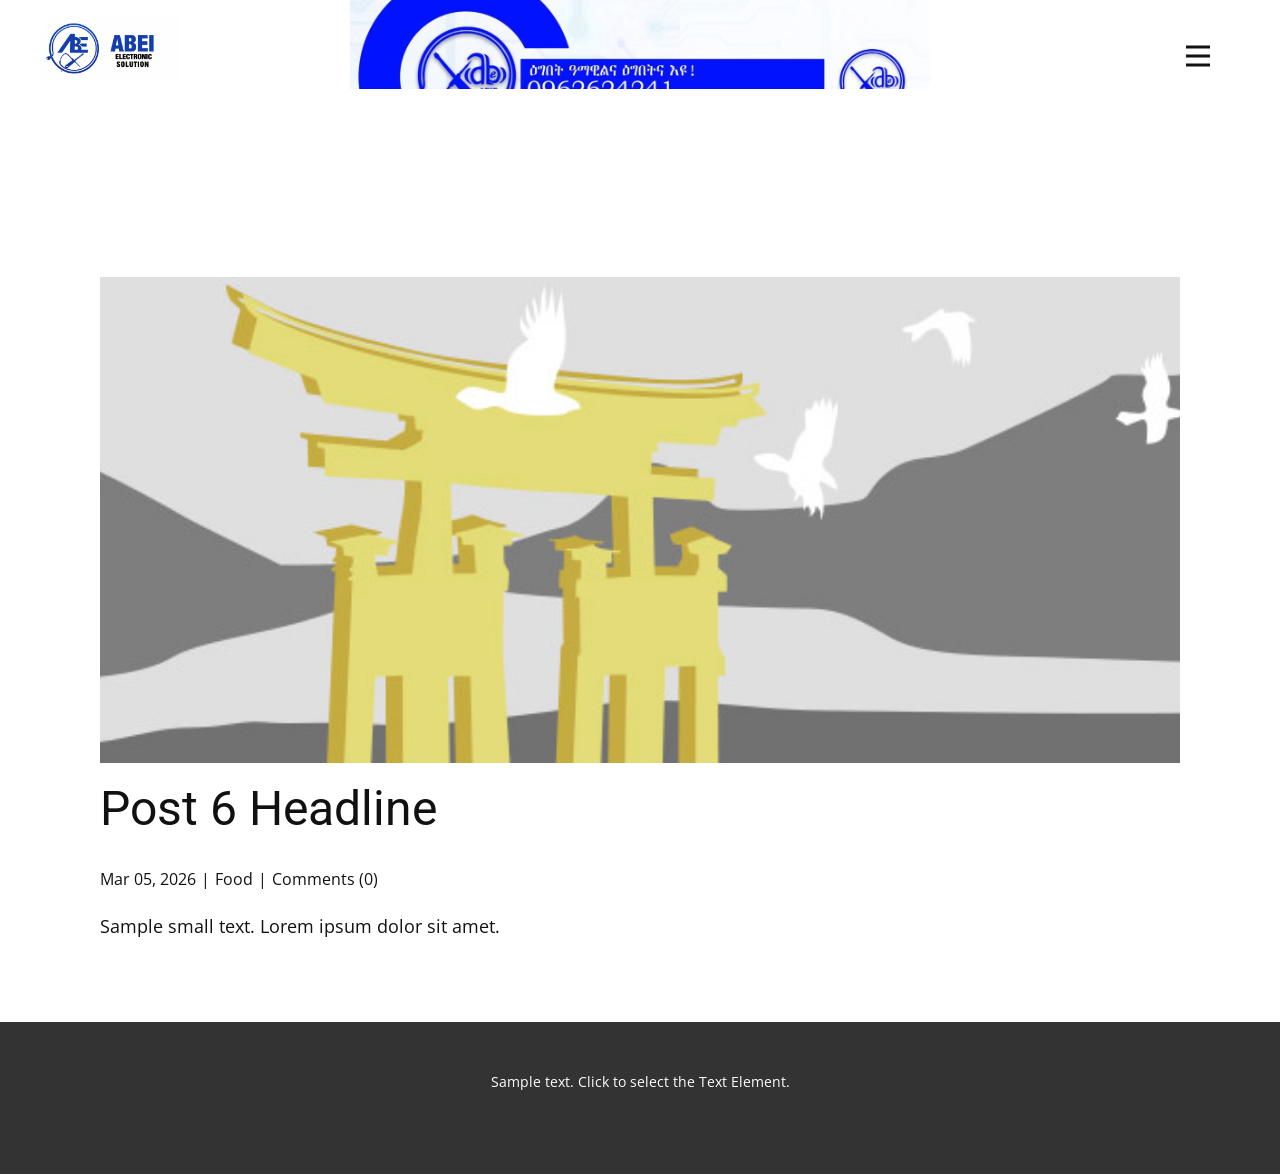
<file: blog/post-5.html>
<!DOCTYPE html>
<html style="font-size: 16px;" lang="en"><head>
    <meta name="viewport" content="width=device-width, initial-scale=1.0">
    <meta charset="utf-8">
    <meta name="keywords" content="Post 1 Headline">
    <meta name="description" content="">
    <title>Post 6 Headline</title>
    <link rel="stylesheet" href="../nicepage.css" media="screen">
<link rel="stylesheet" href="../Post-Template.css" media="screen">
    <script class="u-script" type="text/javascript" src="../jquery.js" defer=""></script>
    <script class="u-script" type="text/javascript" src="../nicepage.js" defer=""></script>
    <meta name="generator" content="Nicepage 8.3.6, nicepage.com">
    
    
    
    <link id="u-page-google-font" rel="stylesheet" href="https://fonts.googleapis.com/css2?display=swap&amp;family=Roboto:ital,wght@0,100;0,200;0,300;0,400;0,500;0,600;0,700;0,800;0,900;1,100;1,200;1,300;1,400;1,500;1,600;1,700;1,800;1,900&amp;family=Open+Sans:ital,wght@0,300;0,400;0,500;0,600;0,700;0,800;1,300;1,400;1,500;1,600;1,700;1,800">
    <script type="application/ld+json">{
		"@context": "http://schema.org",
		"@type": "Organization",
		"name": "",
		"logo": "images/LOGOMOCK.jpg"
}</script>
    <meta name="theme-color" content="#478ac9">
  <meta data-intl-tel-input-cdn-path="intlTelInput/"></head>
  <body data-path-to-root="./" data-include-products="false" class="u-body u-xl-mode" data-lang="en"><header class="u-clearfix u-header u-header" id="header"><div class="u-clearfix u-sheet u-valign-middle-lg u-valign-middle-md u-valign-middle-sm u-valign-middle-xs u-sheet-1">
        <a href="#" class="u-image u-logo u-image-1" data-image-width="13147" data-image-height="5906">
          <img src="../images/LOGOMOCK.jpg" class="u-logo-image u-logo-image-1">
        </a>
        <nav class="u-menu u-menu-hamburger u-offcanvas u-menu-1" role="navigation" data-responsive-from="XL">
          <div class="menu-collapse" style="font-size: 1rem; letter-spacing: 0px;">
            <a class="u-button-style u-custom-left-right-menu-spacing u-custom-padding-bottom u-custom-top-bottom-menu-spacing u-hamburger-link u-nav-link u-text-active-palette-1-base u-text-hover-palette-2-base" href="#" tabindex="-1" aria-label="Open menu" aria-controls="e684">
              <svg class="u-svg-link" viewBox="0 0 24 24"><use xlink:href="#menu-hamburger"></use></svg>
              <svg class="u-svg-content" version="1.1" id="menu-hamburger" viewBox="0 0 16 16" x="0px" y="0px" xmlns:xlink="http://www.w3.org/1999/xlink" xmlns="http://www.w3.org/2000/svg"><g><rect y="1" width="16" height="2"></rect><rect y="7" width="16" height="2"></rect><rect y="13" width="16" height="2"></rect>
</g></svg>
            </a>
          </div>
          <div class="u-nav-container">
            <ul class="u-nav u-unstyled u-nav-1" role="menubar"><li class="u-nav-item" role="none"><a class="u-button-style u-nav-link u-text-active-palette-1-base u-text-hover-palette-2-base u-nav-link-2" href="../" role="menuitem">Home</a>
</li><li class="u-nav-item" role="none"><a class="u-button-style u-nav-link u-text-active-palette-1-base u-text-hover-palette-2-base u-nav-link-2" href="../About.html" role="menuitem">About</a>
</li><li class="u-nav-item" role="none"><a class="u-button-style u-nav-link u-text-active-palette-1-base u-text-hover-palette-2-base u-nav-link-2" href="../Contact.html" role="menuitem">Contact</a>
</li><li class="u-nav-item" role="none"><a class="u-button-style u-nav-link u-text-active-palette-1-base u-text-hover-palette-2-base u-nav-link-2" href="../Page-1.html" role="menuitem">Page 1</a>
</li></ul>
          </div>
          <div class="u-nav-container-collapse" id="e684" role="region" aria-label="Menu panel">
            <div class="u-black u-container-style u-inner-container-layout u-opacity u-opacity-95 u-sidenav">
              <div class="u-inner-container-layout u-sidenav-overflow">
                <div class="u-menu-close" tabindex="-1" aria-label="Close menu"></div>
                <ul class="u-align-center u-nav u-popupmenu-items u-unstyled u-nav-2"><li class="u-nav-item"><a class="u-button-style u-nav-link" href="../">Home</a>
</li><li class="u-nav-item"><a class="u-button-style u-nav-link" href="../About.html">About</a>
</li><li class="u-nav-item"><a class="u-button-style u-nav-link" href="../Contact.html">Contact</a>
</li><li class="u-nav-item"><a class="u-button-style u-nav-link" href="../Page-1.html">Page 1</a>
</li></ul>
              </div>
            </div>
            <div class="u-black u-menu-overlay u-opacity u-opacity-70"></div>
          </div>
        </nav>
        <img class="u-image u-image-default u-image-2" src="../images/photo_2026-03-04_05-16-55.jpg" alt="" data-image-width="1280" data-image-height="761">
      </div></header>
    <section class="u-align-center u-clearfix u-section-1" id="block-2">
      <div class="u-clearfix u-sheet u-valign-middle-md u-valign-middle-sm u-valign-middle-xs u-sheet-1"><!--post_details--><!--post_details_options_json--><!--{"source":""}--><!--/post_details_options_json--><!--blog_post-->
        <div class="u-container-style u-expanded-width u-post-details u-post-details-1">
          <div class="u-container-layout u-valign-middle u-container-layout-1"><!--blog_post_image-->
            <img alt="" class="u-blog-control u-expanded-width u-image u-image-default u-image-1" src="../images/8ad73f3c.jpeg"><!--/blog_post_image--><!--blog_post_header-->
            <h2 class="u-blog-control u-text u-text-1">Post 6 Headline</h2><!--/blog_post_header--><!--blog_post_metadata-->
            <div class="u-blog-control u-metadata u-metadata-1"><!--blog_post_metadata_date--><span class="u-meta-date u-meta-icon">Mar 05, 2026</span><!--/blog_post_metadata_date--><!--blog_post_metadata_category--><span class="u-meta-category u-meta-icon"><a href="/blog/blog.html#/blog-1///1">Food</a></span><!--/blog_post_metadata_category--><!--blog_post_metadata_comments--><span class="u-meta-comments u-meta-icon"><!--blog_post_metadata_comments_content-->Comments (0)<!--/blog_post_metadata_comments_content--></span><!--/blog_post_metadata_comments-->
            </div><!--/blog_post_metadata--><!--blog_post_content-->
            <div class="u-align-justify u-blog-control u-post-content u-text u-text-2 fr-view">
  <p>Sample small text. Lorem ipsum dolor sit amet.</p>
  </div><!--/blog_post_content-->
          </div>
        </div><!--/blog_post--><!--/post_details-->
      </div>
    </section>
    
    
    
    <footer class="u-align-center u-clearfix u-container-align-center u-footer u-grey-80 u-footer" id="footer"><div class="u-clearfix u-sheet u-sheet-1">
        <p class="u-small-text u-text u-text-variant u-text-1">Sample text. Click to select the Text Element.</p>
      </div></footer>
    <section class="u-backlink u-clearfix u-grey-80"></section>
  
</body></html>
</file>
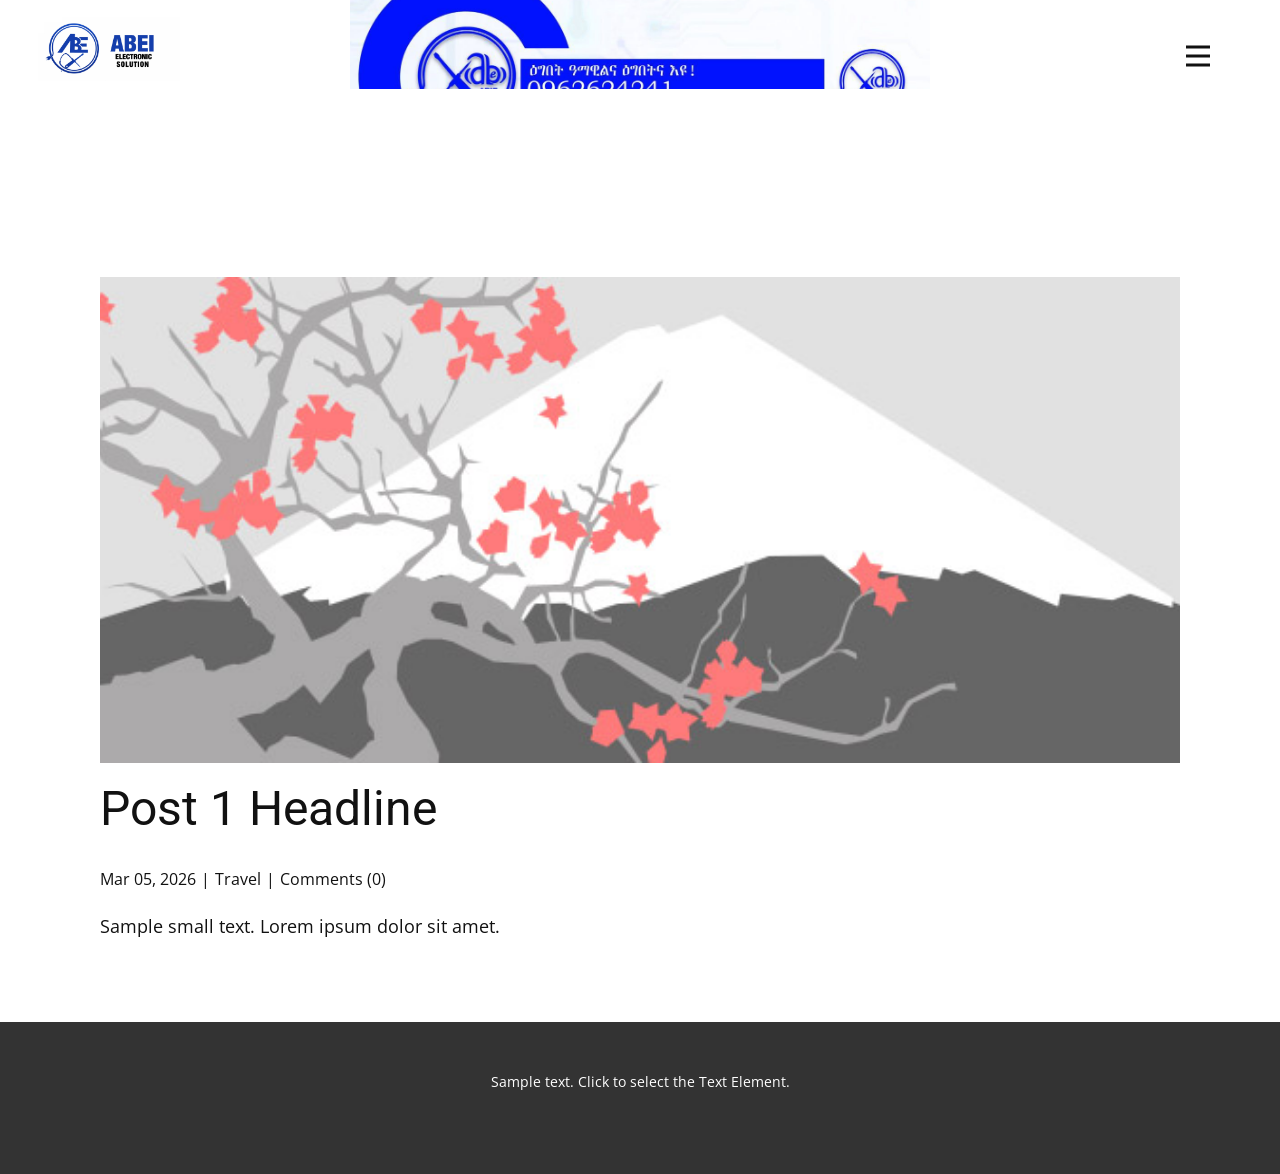
<file: blog/post.html>
<!DOCTYPE html>
<html style="font-size: 16px;" lang="en"><head>
    <meta name="viewport" content="width=device-width, initial-scale=1.0">
    <meta charset="utf-8">
    <meta name="keywords" content="Post 1 Headline">
    <meta name="description" content="">
    <title>Post 1 Headline</title>
    <link rel="stylesheet" href="../nicepage.css" media="screen">
<link rel="stylesheet" href="../Post-Template.css" media="screen">
    <script class="u-script" type="text/javascript" src="../jquery.js" defer=""></script>
    <script class="u-script" type="text/javascript" src="../nicepage.js" defer=""></script>
    <meta name="generator" content="Nicepage 8.3.6, nicepage.com">
    
    
    
    <link id="u-page-google-font" rel="stylesheet" href="https://fonts.googleapis.com/css2?display=swap&amp;family=Roboto:ital,wght@0,100;0,200;0,300;0,400;0,500;0,600;0,700;0,800;0,900;1,100;1,200;1,300;1,400;1,500;1,600;1,700;1,800;1,900&amp;family=Open+Sans:ital,wght@0,300;0,400;0,500;0,600;0,700;0,800;1,300;1,400;1,500;1,600;1,700;1,800">
    <script type="application/ld+json">{
		"@context": "http://schema.org",
		"@type": "Organization",
		"name": "",
		"logo": "images/LOGOMOCK.jpg"
}</script>
    <meta name="theme-color" content="#478ac9">
  <meta data-intl-tel-input-cdn-path="intlTelInput/"></head>
  <body data-path-to-root="./" data-include-products="false" class="u-body u-xl-mode" data-lang="en"><header class="u-clearfix u-header u-header" id="header"><div class="u-clearfix u-sheet u-valign-middle-lg u-valign-middle-md u-valign-middle-sm u-valign-middle-xs u-sheet-1">
        <a href="#" class="u-image u-logo u-image-1" data-image-width="13147" data-image-height="5906">
          <img src="../images/LOGOMOCK.jpg" class="u-logo-image u-logo-image-1">
        </a>
        <nav class="u-menu u-menu-hamburger u-offcanvas u-menu-1" role="navigation" data-responsive-from="XL">
          <div class="menu-collapse" style="font-size: 1rem; letter-spacing: 0px;">
            <a class="u-button-style u-custom-left-right-menu-spacing u-custom-padding-bottom u-custom-top-bottom-menu-spacing u-hamburger-link u-nav-link u-text-active-palette-1-base u-text-hover-palette-2-base" href="#" tabindex="-1" aria-label="Open menu" aria-controls="e684">
              <svg class="u-svg-link" viewBox="0 0 24 24"><use xlink:href="#menu-hamburger"></use></svg>
              <svg class="u-svg-content" version="1.1" id="menu-hamburger" viewBox="0 0 16 16" x="0px" y="0px" xmlns:xlink="http://www.w3.org/1999/xlink" xmlns="http://www.w3.org/2000/svg"><g><rect y="1" width="16" height="2"></rect><rect y="7" width="16" height="2"></rect><rect y="13" width="16" height="2"></rect>
</g></svg>
            </a>
          </div>
          <div class="u-nav-container">
            <ul class="u-nav u-unstyled u-nav-1" role="menubar"><li class="u-nav-item" role="none"><a class="u-button-style u-nav-link u-text-active-palette-1-base u-text-hover-palette-2-base u-nav-link-2" href="../" role="menuitem">Home</a>
</li><li class="u-nav-item" role="none"><a class="u-button-style u-nav-link u-text-active-palette-1-base u-text-hover-palette-2-base u-nav-link-2" href="../About.html" role="menuitem">About</a>
</li><li class="u-nav-item" role="none"><a class="u-button-style u-nav-link u-text-active-palette-1-base u-text-hover-palette-2-base u-nav-link-2" href="../Contact.html" role="menuitem">Contact</a>
</li><li class="u-nav-item" role="none"><a class="u-button-style u-nav-link u-text-active-palette-1-base u-text-hover-palette-2-base u-nav-link-2" href="../Page-1.html" role="menuitem">Page 1</a>
</li></ul>
          </div>
          <div class="u-nav-container-collapse" id="e684" role="region" aria-label="Menu panel">
            <div class="u-black u-container-style u-inner-container-layout u-opacity u-opacity-95 u-sidenav">
              <div class="u-inner-container-layout u-sidenav-overflow">
                <div class="u-menu-close" tabindex="-1" aria-label="Close menu"></div>
                <ul class="u-align-center u-nav u-popupmenu-items u-unstyled u-nav-2"><li class="u-nav-item"><a class="u-button-style u-nav-link" href="../">Home</a>
</li><li class="u-nav-item"><a class="u-button-style u-nav-link" href="../About.html">About</a>
</li><li class="u-nav-item"><a class="u-button-style u-nav-link" href="../Contact.html">Contact</a>
</li><li class="u-nav-item"><a class="u-button-style u-nav-link" href="../Page-1.html">Page 1</a>
</li></ul>
              </div>
            </div>
            <div class="u-black u-menu-overlay u-opacity u-opacity-70"></div>
          </div>
        </nav>
        <img class="u-image u-image-default u-image-2" src="../images/photo_2026-03-04_05-16-55.jpg" alt="" data-image-width="1280" data-image-height="761">
      </div></header>
    <section class="u-align-center u-clearfix u-section-1" id="block-2">
      <div class="u-clearfix u-sheet u-valign-middle-md u-valign-middle-sm u-valign-middle-xs u-sheet-1"><!--post_details--><!--post_details_options_json--><!--{"source":""}--><!--/post_details_options_json--><!--blog_post-->
        <div class="u-container-style u-expanded-width u-post-details u-post-details-1">
          <div class="u-container-layout u-valign-middle u-container-layout-1"><!--blog_post_image-->
            <img alt="" class="u-blog-control u-expanded-width u-image u-image-default u-image-1" src="../images/0fd3416c.jpeg"><!--/blog_post_image--><!--blog_post_header-->
            <h2 class="u-blog-control u-text u-text-1">Post 1 Headline</h2><!--/blog_post_header--><!--blog_post_metadata-->
            <div class="u-blog-control u-metadata u-metadata-1"><!--blog_post_metadata_date--><span class="u-meta-date u-meta-icon">Mar 05, 2026</span><!--/blog_post_metadata_date--><!--blog_post_metadata_category--><span class="u-meta-category u-meta-icon"><a href="/blog/blog.html#/blog-1///2">Travel</a></span><!--/blog_post_metadata_category--><!--blog_post_metadata_comments--><span class="u-meta-comments u-meta-icon"><!--blog_post_metadata_comments_content-->Comments (0)<!--/blog_post_metadata_comments_content--></span><!--/blog_post_metadata_comments-->
            </div><!--/blog_post_metadata--><!--blog_post_content-->
            <div class="u-align-justify u-blog-control u-post-content u-text u-text-2 fr-view">
  <p>Sample small text. Lorem ipsum dolor sit amet.</p>
  </div><!--/blog_post_content-->
          </div>
        </div><!--/blog_post--><!--/post_details-->
      </div>
    </section>
    
    
    
    <footer class="u-align-center u-clearfix u-container-align-center u-footer u-grey-80 u-footer" id="footer"><div class="u-clearfix u-sheet u-sheet-1">
        <p class="u-small-text u-text u-text-variant u-text-1">Sample text. Click to select the Text Element.</p>
      </div></footer>
    <section class="u-backlink u-clearfix u-grey-80"></section>
  
</body></html>
</file>
